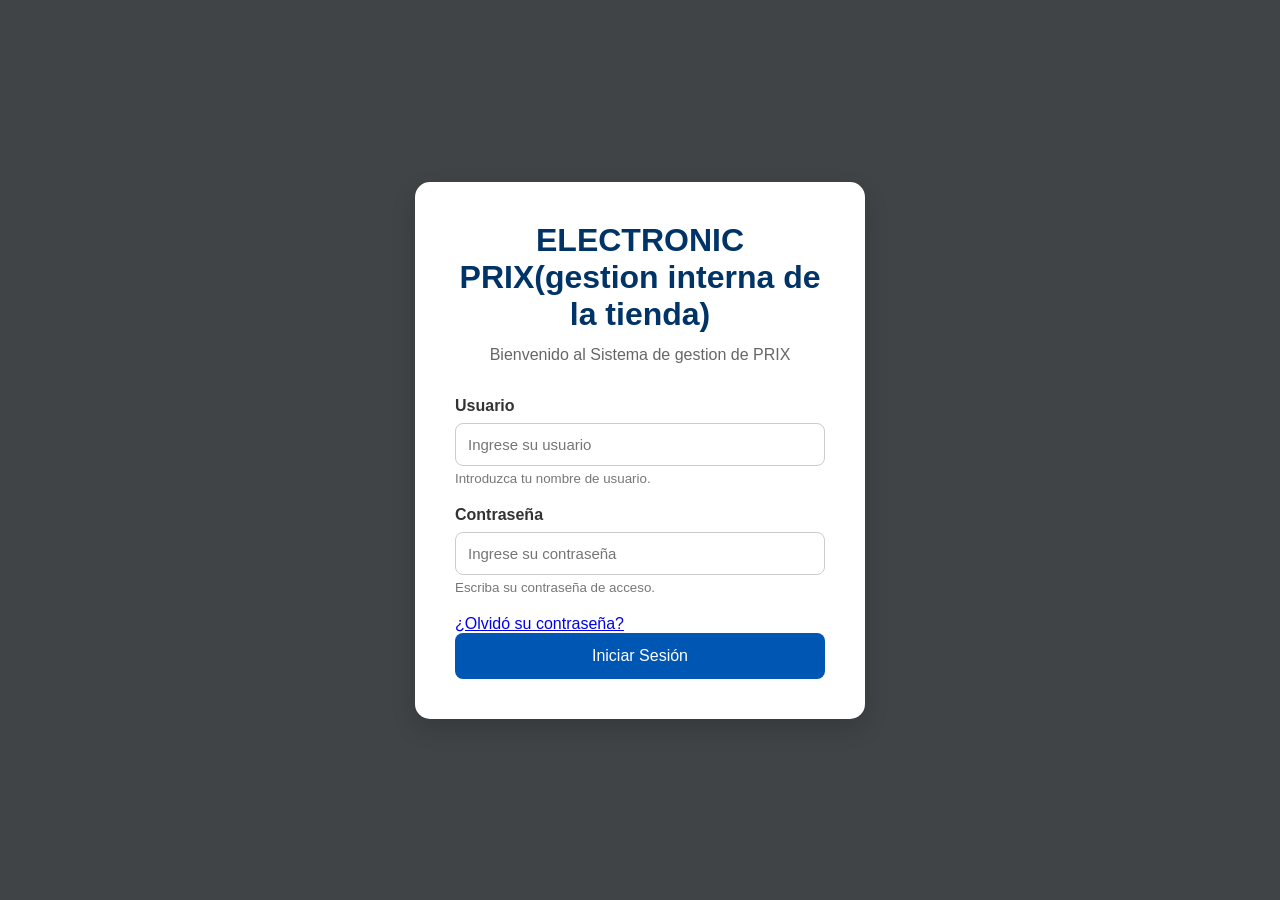
<file: index.html>
<!DOCTYPE html>
<html lang="en">
<head>
    <meta charset="UTF-8">
    <meta name="viewport" content="width=device-width, initial-scale=1.0">
    <title>login</title>
    <link rel="stylesheet" href="./css/style.css">
</head>
<body>
    
  <div class="contenedor">

        <div class="card-login">

            <h1>ELECTRONIC PRIX(gestion interna de la tienda)</h1>

            <p class="subtitulo">
                Bienvenido al Sistema de gestion de PRIX
            </p>

           <form id="myForm">

                <div class="grupo">

                    <label>Usuario</label>

                    <input type="text" placeholder="Ingrese su usuario" id="usuario">

                    <small>
                        Introduzca tu nombre de usuario.
                    </small>

                </div>

                <div class="grupo">

                    <label>Contraseña</label>

                    <input type="password" placeholder="Ingrese su contraseña" id="contraseña">

                    <small>
                        Escriba su contraseña de acceso.
                    </small>

                </div>

                <div class="enlaces">

                    <a href="#">
                        ¿Olvidó su contraseña? 
                    </a>

                </div>

           <button type="submit" class="btn-login" id="btnSubmit">
                    Iniciar Sesión
           </button>

            </form>


           

        </div>

    </div>



    <script src="./js/main.js"></script>
</body>
</html>
</file>
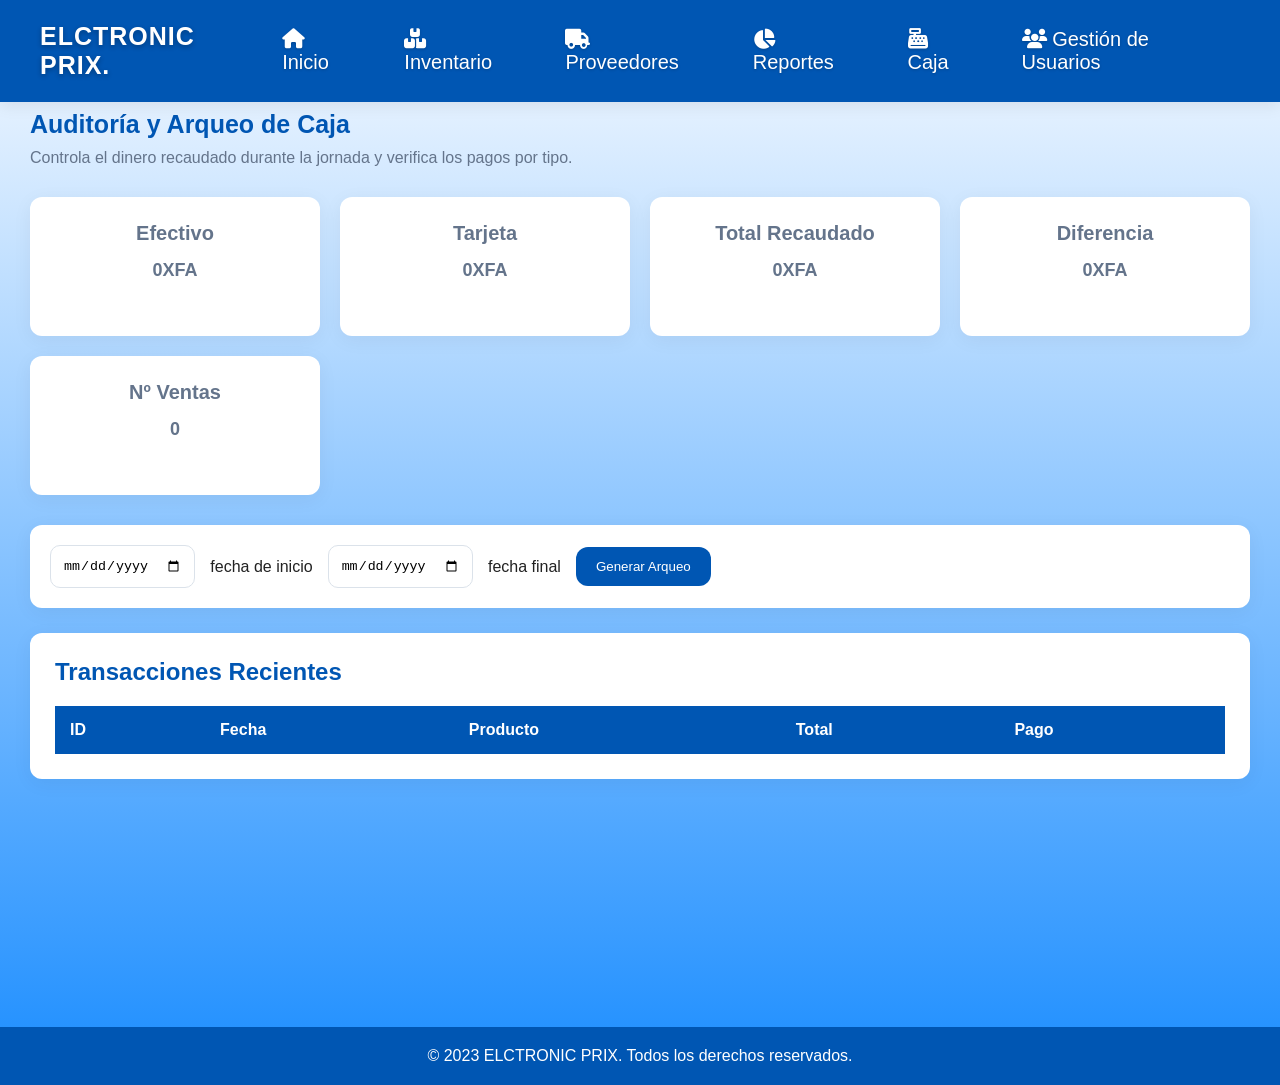
<file: cajaadmin.html>
﻿<!DOCTYPE html>
<html lang="en">

<head>
    <meta charset="UTF-8">
    <meta name="viewport" content="width=device-width, initial-scale=1.0">
    <title>caja</title>
    <link rel="stylesheet" href="./admincss/cajaadmin.css">
     <link rel="stylesheet" href="https://cdnjs.cloudflare.com/ajax/libs/font-awesome/6.7.2/css/all.min.css">
</head>

<body>
    <header>
        <div class="logo">

            <p>ELCTRONIC PRIX.</p>
        </div>
        <nav>
             <a href="./inicioadmin.html">
                 <i class="fa-solid fa-house"></i>
                Inicio
            </a>
            <a href="./inventarioadmin.html">
                <i class="fa-solid fa-boxes-stacked"></i>
                Inventario
                <a href="./proveedoresadmin.html">
                    <i class="fa-solid fa-truck"></i>
                    Proveedores
                </a>
                <a href="./reporteadmin.html">
                    <i class="fa-solid fa-chart-pie"></i>
                    Reportes
                </a>
                <a href="./cajaadmin.html">
                    <i class="fa-solid fa-cash-register"></i>
                    Caja
                </a>
                <a href="./usuarioadmin.html">
                    <i class="fa-solid fa-users"></i>
                    Gestión de Usuarios
                </a>

        </nav>
    </header>

    <main>
        <section class="caja-panel">
            <h1>Auditoría y Arqueo de Caja</h1>
            <p>Controla el dinero recaudado durante la jornada y verifica los pagos por tipo.</p>

            <div class="caja-summary">
                <div class="summary-card efectivo">
                    <h2>Efectivo</h2>
                    <p id="caja-efectivo">0XFA</p>
                </div>
                <div class="summary-card tarjeta">
                    <h2>Tarjeta</h2>
                    <p id="caja-tarjeta">0XFA</p>
                </div>
                <div class="summary-card total">
                    <h2>Total Recaudado</h2>
                    <p id="caja-total">0XFA</p>
                </div>
                <div class="summary-card diferencia">
                    <h2>Diferencia</h2>
                    <p id="caja-diferencia">0XFA</p>
                </div>
                <div class="summary-card ventas">
                    <h2>Nº Ventas</h2>
                    <p id="numeroVentas">0</p>
                </div>
            </div>

            <section class="filtro-caja">

                <input type="date">
                fecha de inicio
                <input type="date">
                fecha final
                <button>
                    Generar Arqueo
                </button>

            </section>

            <section class="caja-transaccion">
                <h2>Transacciones Recientes</h2>
                <table>
                    <thead>
                        <tr>
                            <th>ID</th>
                            <th>Fecha</th>
                            <th>Producto</th>
                            <th>Total</th>
                            <th>Pago</th>
                        </tr>
                    </thead>
                    <tbody id="caja-transactions">
                        <!-- Transacciones de caja -->
                    </tbody>
                </table>
            </section>
        </section>
    </main>

    <footer>
        <p>&copy; 2023 ELCTRONIC PRIX. Todos los derechos reservados.</p>
    </footer>

    <script src="./adminjs/cajaadmin.js"></script>
</body>

</html>
</file>
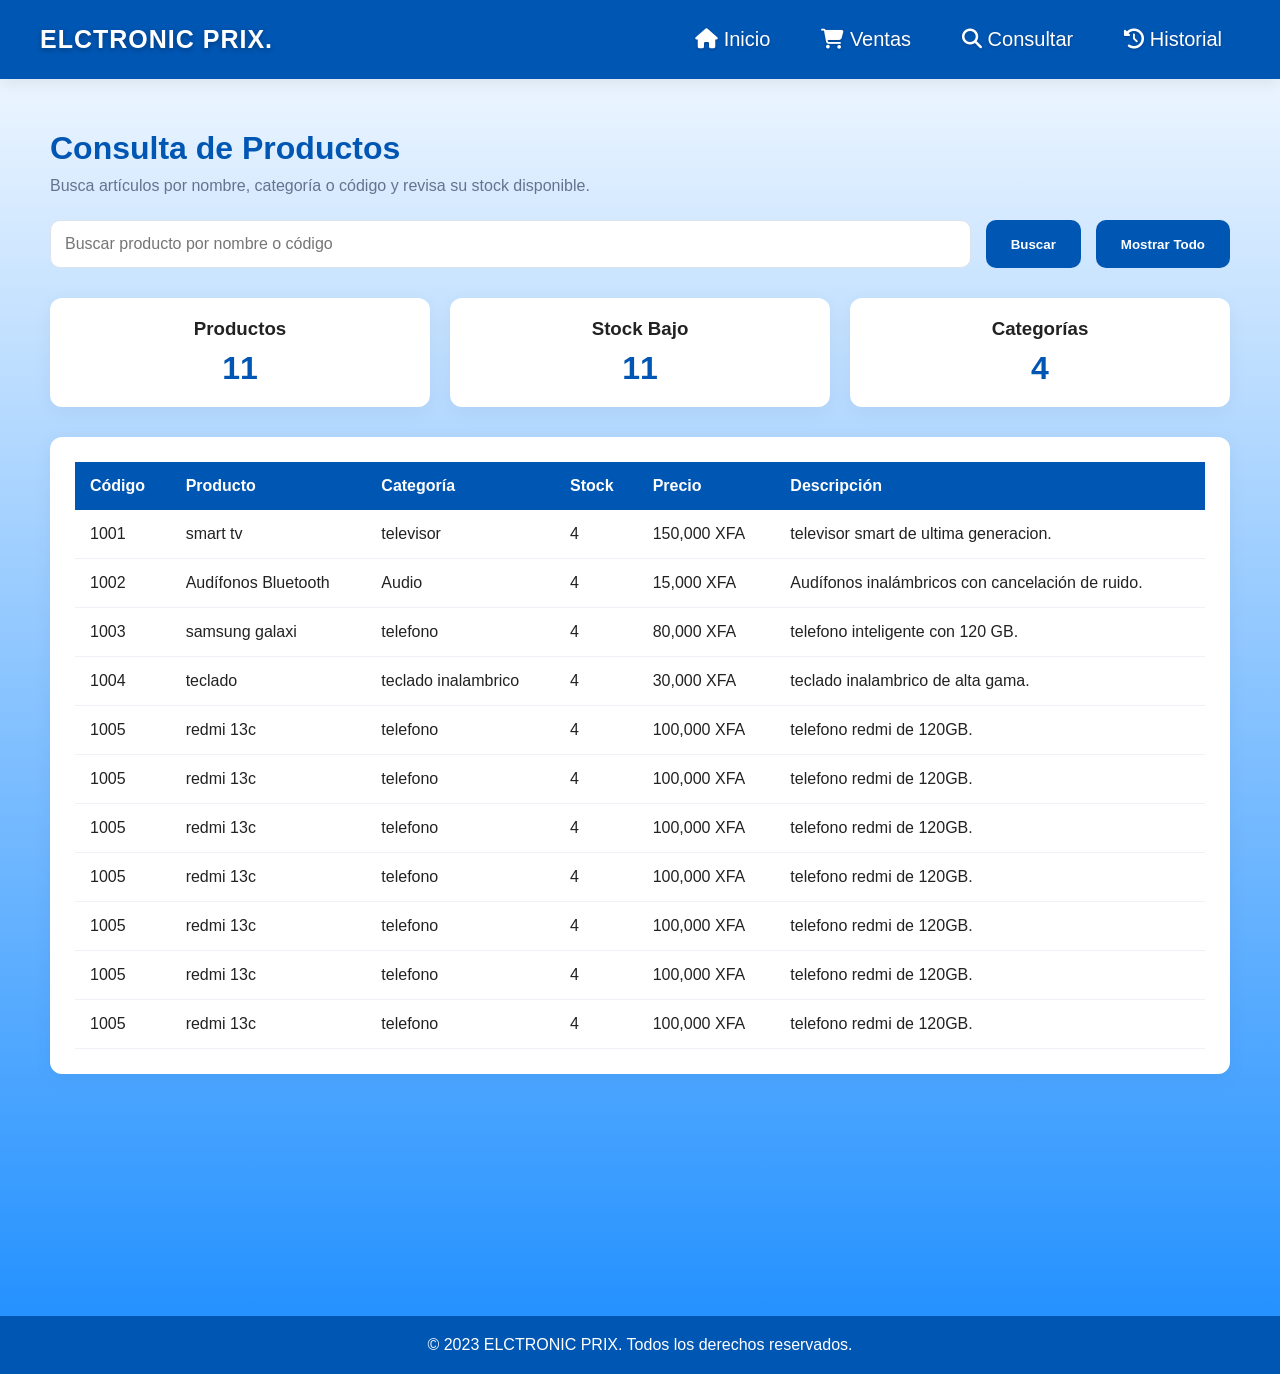
<file: consultar.html>
﻿<!DOCTYPE html>
<html lang="en">

<head>
    <meta charset="UTF-8">
    <meta name="viewport" content="width=device-width, initial-scale=1.0">
    <title>consultar</title>
    <link rel="stylesheet" href="./css/consultar.css">
    <link rel="stylesheet" href="https://cdnjs.cloudflare.com/ajax/libs/font-awesome/6.7.2/css/all.min.css">
</head>

<body>
    <header>
        <div class="logo">

            <p>ELCTRONIC PRIX.</p>
        </div>
        <nav>
            <a href="./inicio.html">
                <i class="fa-solid fa-house"></i>
                Inicio
            </a>

            <a href="./ventas.html">
                <i class="fa-solid fa-cart-shopping"></i>
                Ventas
            </a>

            <a href="./consultar.html">
                <i class="fa-solid fa-magnifying-glass"></i>
                Consultar
            </a>

            <a href="./historial.html">
                <i class="fa-solid fa-clock-rotate-left"></i>
                Historial
            </a>
        </nav>
    </header>

    <main>
        <section class="consultal-panel">
            <h1>Consulta de Productos</h1>
            <p>Busca artículos por nombre, categoría o código y revisa su stock disponible.</p>

            <div class="sbusqueda">
                <input type="text" id="busquedaProducto" placeholder="Buscar producto por nombre o código">
                <button id="btnBuscar">Buscar</button>
                <button id="buscartodo">Mostrar Todo</button>
            </div>

            <div class="resumen-productos">

                <div class="caja-producto">
                    <h3>Productos</h3>
                    <span id="cantidadProductos">0</span>
                </div>

                <div class="caja-producto">
                    <h3>Stock Bajo</h3>
                    <span id="stockBajo">0</span>
                </div>

                <div class="caja-producto">
                    <h3>Categorías</h3>
                    <span id="categorias">0</span>
                </div>

            </div>
            <div class="tabla-productos">

                <table class="consultar-tabla">
                    <thead>
                        <tr>
                            <th>Código</th>
                            <th>Producto</th>
                            <th>Categoría</th>
                            <th>Stock</th>
                            <th>Precio</th>
                            <th>Descripción</th>
                        </tr>
                    </thead>
                    <tbody id="productos-consulta">
                        <!-- Resultados de consulta -->
                    </tbody>
                </table>

            </div>

        </section>
    </main>

    <footer>
        <p>&copy; 2023 ELCTRONIC PRIX. Todos los derechos reservados.</p>
    </footer>

    <script src="./js/consultar.js"></script>
</body>

</html>
</file>
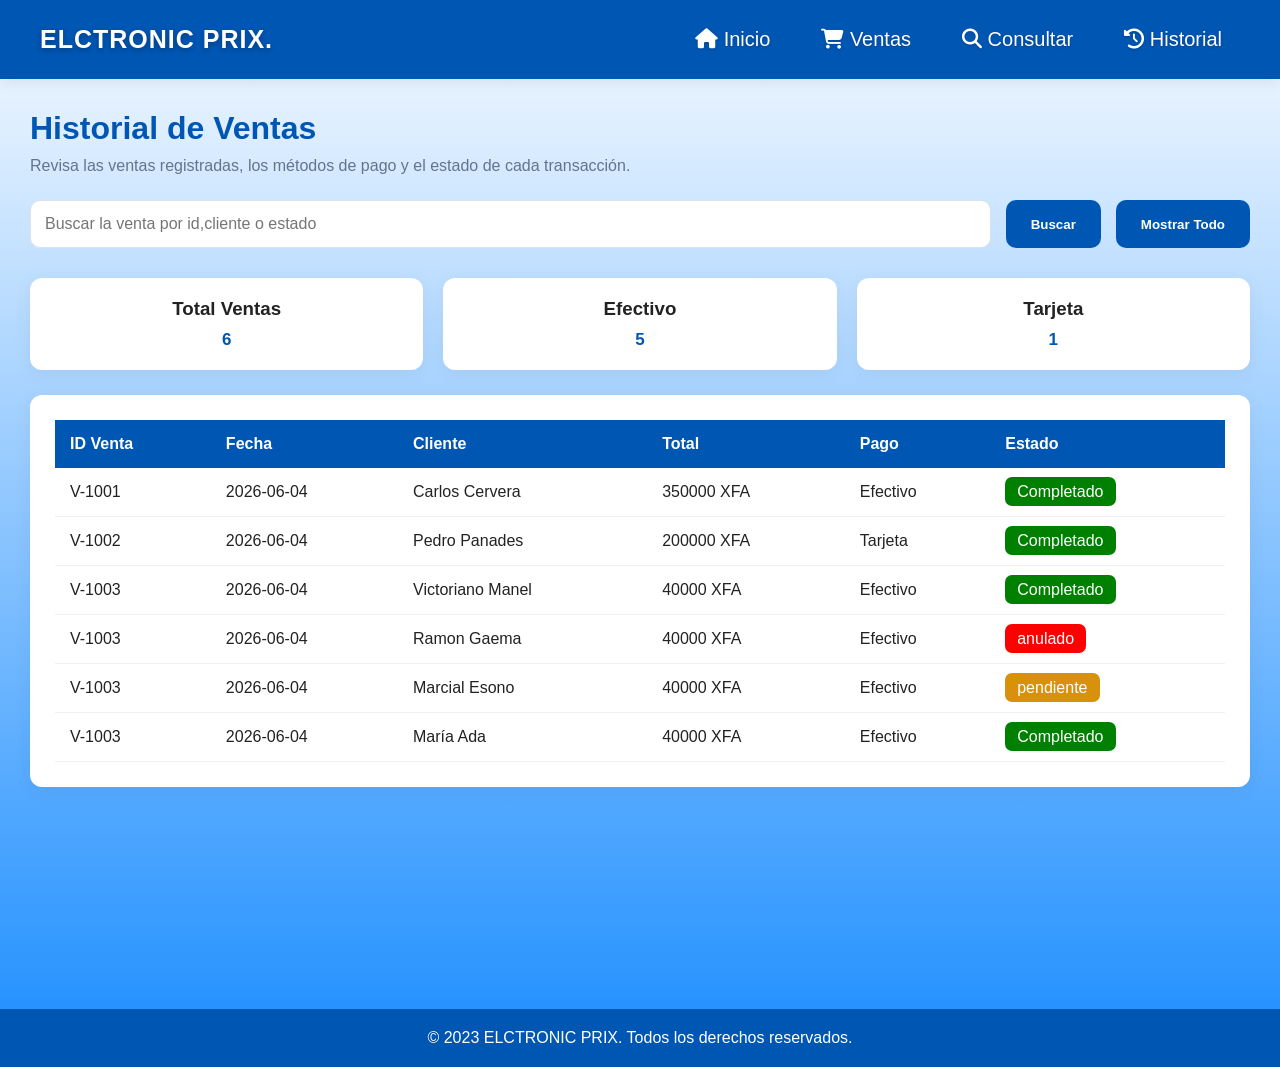
<file: historial.html>
﻿<!DOCTYPE html>
<html lang="en">

<head>
    <meta charset="UTF-8">
    <meta name="viewport" content="width=device-width, initial-scale=1.0">
    <title>historial</title>
    <link rel="stylesheet" href="./css/historial.css">
    <link rel="stylesheet" href="https://cdnjs.cloudflare.com/ajax/libs/font-awesome/6.7.2/css/all.min.css">
</head>

<body>
    <header>
        <div class="logo">

            <p>ELCTRONIC PRIX.</p>
        </div>
        <nav>
            <a href="./inicio.html">
                <i class="fa-solid fa-house"></i>
                Inicio
            </a>

            <a href="./ventas.html">
                <i class="fa-solid fa-cart-shopping"></i>
                Ventas
            </a>

            <a href="./consultar.html">
                <i class="fa-solid fa-magnifying-glass"></i>
                Consultar
            </a>

            <a href="./historial.html">
                <i class="fa-solid fa-clock-rotate-left"></i>
                Historial
            </a>
        </nav>
    </header>

    <main>
        <section class="historial-panel">
            <h1>Historial de Ventas</h1>
            <p>Revisa las ventas registradas, los métodos de pago y el estado de cada transacción.</p>

            <div class="sbusqueda">
                <input type="text" id="buscarVenta" placeholder="Buscar la venta por id,cliente o estado">
                <button id="btnBuscarVenta">Buscar</button>
                <button id="buscartodo">Mostrar Todo</button>
            </div>
            <div class="resumen-historial">

                <div class="caja-historial">
                    <h3>Total Ventas</h3>
                    <span id="totalVentas">0</span>
                </div>

                <div class="caja-historial">
                    <h3>Efectivo</h3>
                    <span id="ventasEfectivo">0</span>
                </div>

                <div class="caja-historial">
                    <h3>Tarjeta</h3>
                    <span id="ventasTarjeta">0</span>
                </div>

            </div>

            <div class="tabla-container">
                <table class="historial-tabla">
                    <thead>
                        <tr>
                            <th>ID Venta</th>
                            <th>Fecha</th>
                            <th>Cliente</th>
                            <th>Total</th>
                            <th>Pago</th>
                            <th>Estado</th>
                        </tr>
                    </thead>
                    <tbody id="historial-body">
                        <!-- Historial de ventas -->
                    </tbody>
                </table>
            </div>

        </section>
    </main>

    <footer>
        <p>&copy; 2023 ELCTRONIC PRIX. Todos los derechos reservados.</p>
    </footer>

    <script src="./js/historial.js"></script>
</body>

</html>
</file>
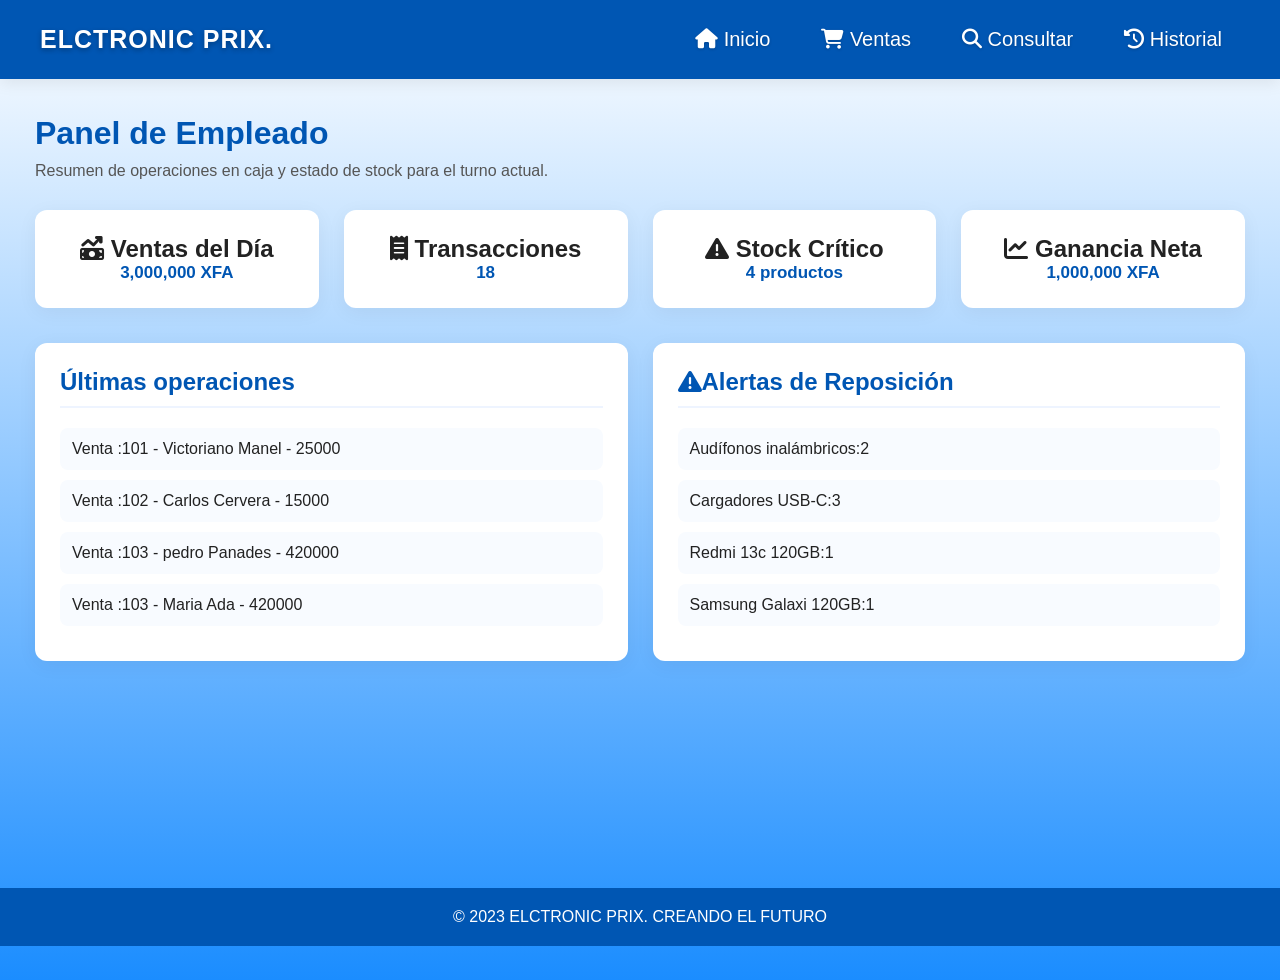
<file: inicio.html>
﻿<!DOCTYPE html>
<html lang="en">

<head>
    <meta charset="UTF-8">
    <meta name="viewport" content="width=device-width, initial-scale=1.0">
    <title>inicio</title>
    <link rel="stylesheet" href="./css/inicio.css">
    <link rel="stylesheet" href="https://cdnjs.cloudflare.com/ajax/libs/font-awesome/6.7.2/css/all.min.css">
</head>

<body>
    <header>
        <div class="logo">

            <p>ELCTRONIC PRIX.</p>
        </div>
        <nav>
            <a href="./inicio.html">
                <i class="fa-solid fa-house"></i>
                Inicio
            </a>

            <a href="./ventas.html">
                <i class="fa-solid fa-cart-shopping"></i>
                Ventas
            </a>

            <a href="./consultar.html">
                <i class="fa-solid fa-magnifying-glass"></i>
                Consultar
            </a>

            <a href="./historial.html">
                <i class="fa-solid fa-clock-rotate-left"></i>
                Historial
            </a>
        </nav>
    </header>

    <main>
        <section class="inicio-header">
            <h1>Panel de Empleado</h1>
            <p>Resumen de operaciones en caja y estado de stock para el turno actual.</p>
        </section>

        <section class="inicio-tarjetas">
            <article class="tarjetas">
                <h2> <i class="fa-solid fa-money-bill-trend-up"></i> Ventas del Día</h2>
                <p id="ventas-hoy">0XFA</p>
            </article>
            <article class="tarjetas">
                <h2> <i class="fa-solid fa-receipt"></i> Transacciones</h2>
                <p id="transacciones-hoy">0XFA</p>
            </article>
            <article class="tarjetas">
                <h2> <i class="fa-solid fa-triangle-exclamation"></i> Stock Crítico</h2>
                <p id="stock-critico">0 productos</p>
            </article>
            <article class="tarjetas">
                <h2> <i class="fa-solid fa-chart-line"></i> Ganancia Neta</h2>
                <p id="ganancia-neta">0XFA</p>
            </article>
        </section>

        <section class="resumen-operaciones">
            <div class="resumen">
                <h2>Últimas operaciones</h2>
                <ul id="ultimas-ventas">
                    <!-- Lista dinámica de ventas recientes -->
                </ul>
            </div>
            <div class="resumen">
                <h2><i class="fa-solid fa-triangle-exclamation"></i>Alertas de Reposición</h2>
                <ul id="alertas-stock">
                    <!-- Alertas de productos con stock bajo -->
                </ul>
            </div>
        </section>
    </main>

    <footer>
        <p>&copy; 2023 ELCTRONIC PRIX. CREANDO EL FUTURO</p>
    </footer>

    <script src="./js/inicio.js"></script>
</body>

</html>
</file>
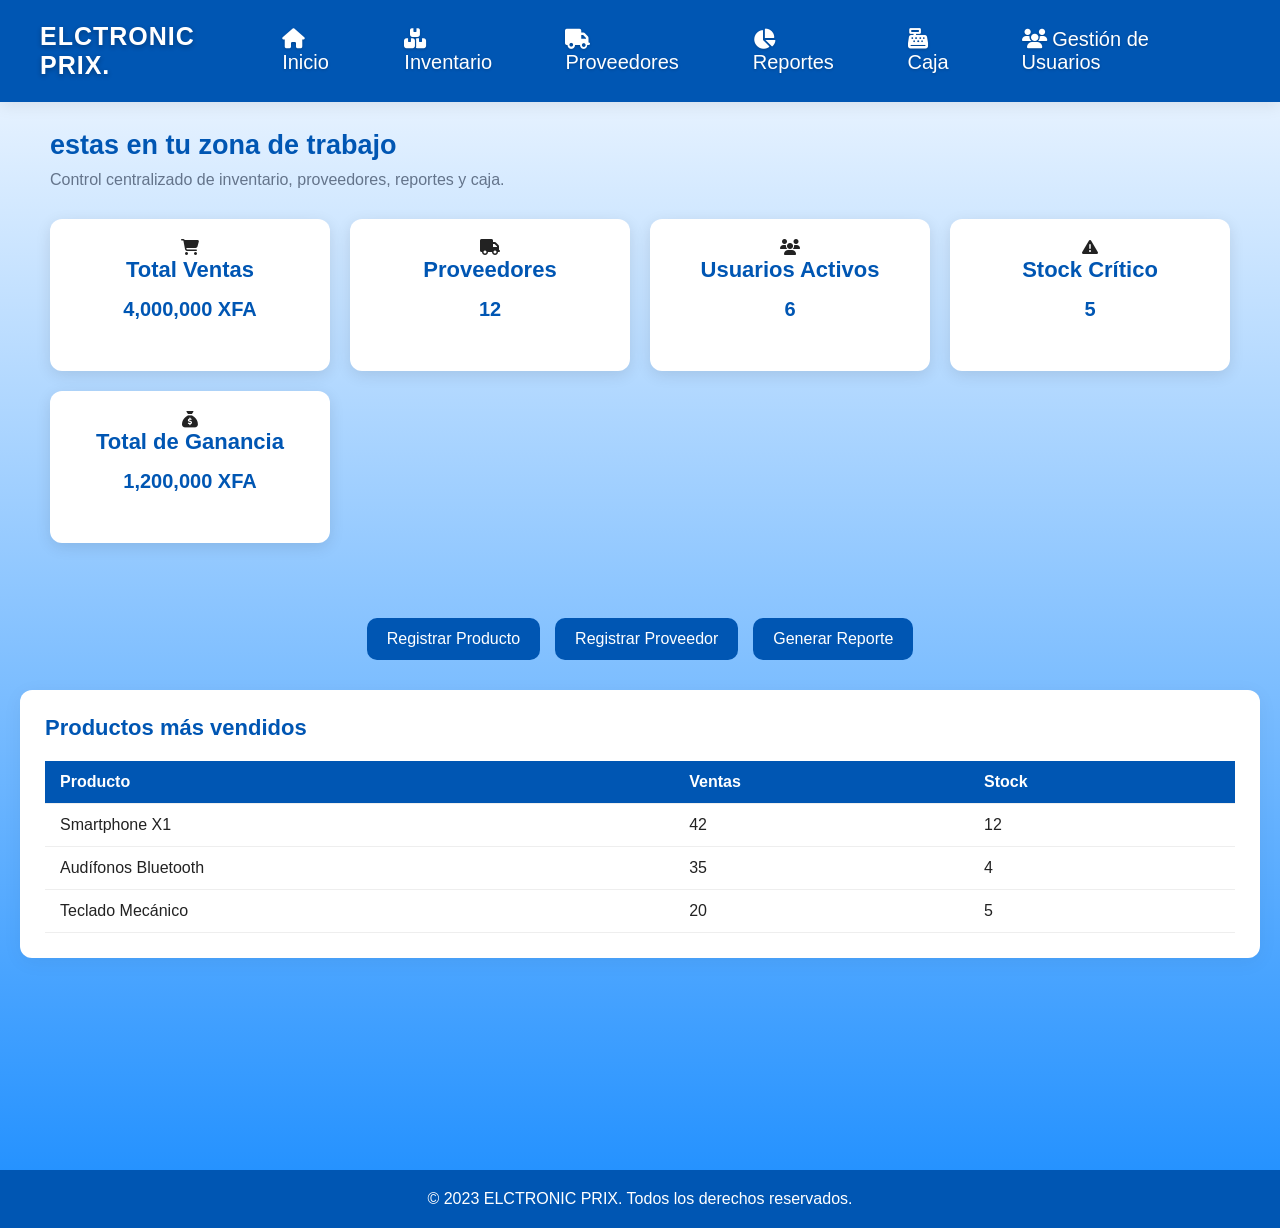
<file: inicioadmin.html>
﻿<!DOCTYPE html>
<html lang="en">

<head>
    <meta charset="UTF-8">
    <meta name="viewport" content="width=device-width, initial-scale=1.0">
    <title>inicio</title>
    <link rel="stylesheet" href="./admincss/inicioadmin.css">
    <link rel="stylesheet" href="https://cdnjs.cloudflare.com/ajax/libs/font-awesome/6.7.2/css/all.min.css">
</head>

<body>
    <header>
        <div class="logo">

            <p>ELCTRONIC PRIX.</p>
        </div>
        <nav>
            <a href="./inicioadmin.html">
                <i class="fa-solid fa-house"></i>
                Inicio
            </a>
            <a href="./inventarioadmin.html">
                <i class="fa-solid fa-boxes-stacked"></i>
                Inventario
                <a href="./proveedoresadmin.html">
                    <i class="fa-solid fa-truck"></i>
                    Proveedores
                </a>
                <a href="./reporteadmin.html">
                    <i class="fa-solid fa-chart-pie"></i>
                    Reportes
                </a>
                <a href="./cajaadmin.html">
                    <i class="fa-solid fa-cash-register"></i>
                    Caja
                </a>
                <a href="./usuarioadmin.html">
                    <i class="fa-solid fa-users"></i>
                    Gestión de Usuarios
                </a>
        </nav>
    </header>

    <main>
        <section class="inicio-admin">
            <h1>estas en tu zona de trabajo</h1>
            <p>Control centralizado de inventario, proveedores, reportes y caja.</p>

            <div class="admin-tarjetas">
                <article class="tarjeta ventas"><i class="fa-solid fa-cart-shopping"></i>
                    <h2>Total Ventas</h2>
                    <p id="admin-total-ventas">0XFA</p>
                </article>
                <article class="tarjeta proveedores"><i class="fa-solid fa-truck"></i>
                    <h2>Proveedores</h2>
                    <p id="admin-proveedores-activos">0</p>
                </article>
                <article class="tarjeta usuarios"><i class="fa-solid fa-users"></i>
                    <h2>Usuarios Activos</h2>
                    <p id="admin-usuarios-activos">0</p>
                </article>
                <article class="tarjeta stock"><i class="fa-solid fa-triangle-exclamation"></i>
                    <h2>Stock Crítico</h2>
                    <p id="admin-stock-critico">0</p>
                </article>
                <article class="tarjeta ganancia"><i class="fa-solid fa-sack-dollar"></i>
                    <h2>Total de Ganancia </h2>
                    <p id="admin-total-ganancia">0XFA</p>
                </article>
            </div>
        </section>

        <div class="acciones-rapidas">
          <a href="./inventarioadmin.html">
            <button>
              Registrar Producto
            </button>
          </a>
           
          <a href="./proveedoresadmin.html">
            <button>
                Registrar Proveedor
            </button>
          </a>
           
          <a href="./reporteadmin.html">
            <button>
                Generar Reporte
            </button>
          </a>
           

        </div>

        <section class="top-productos">
            <h2>Productos más vendidos</h2>
            <table>
                <thead>
                    <tr>
                        <th>Producto</th>
                        <th>Ventas</th>
                        <th>Stock</th>
                    </tr>
                </thead>
                <tbody id="topDeproductos-body">
                    <!-- Productos más vendidos -->
                </tbody>
            </table>
        </section>
    </main>

    <footer>
        <p>&copy; 2023 ELCTRONIC PRIX. Todos los derechos reservados.</p>
    </footer>

    <script src="./adminjs/inicioadmin.js"></script>
</body>

</html>
</file>
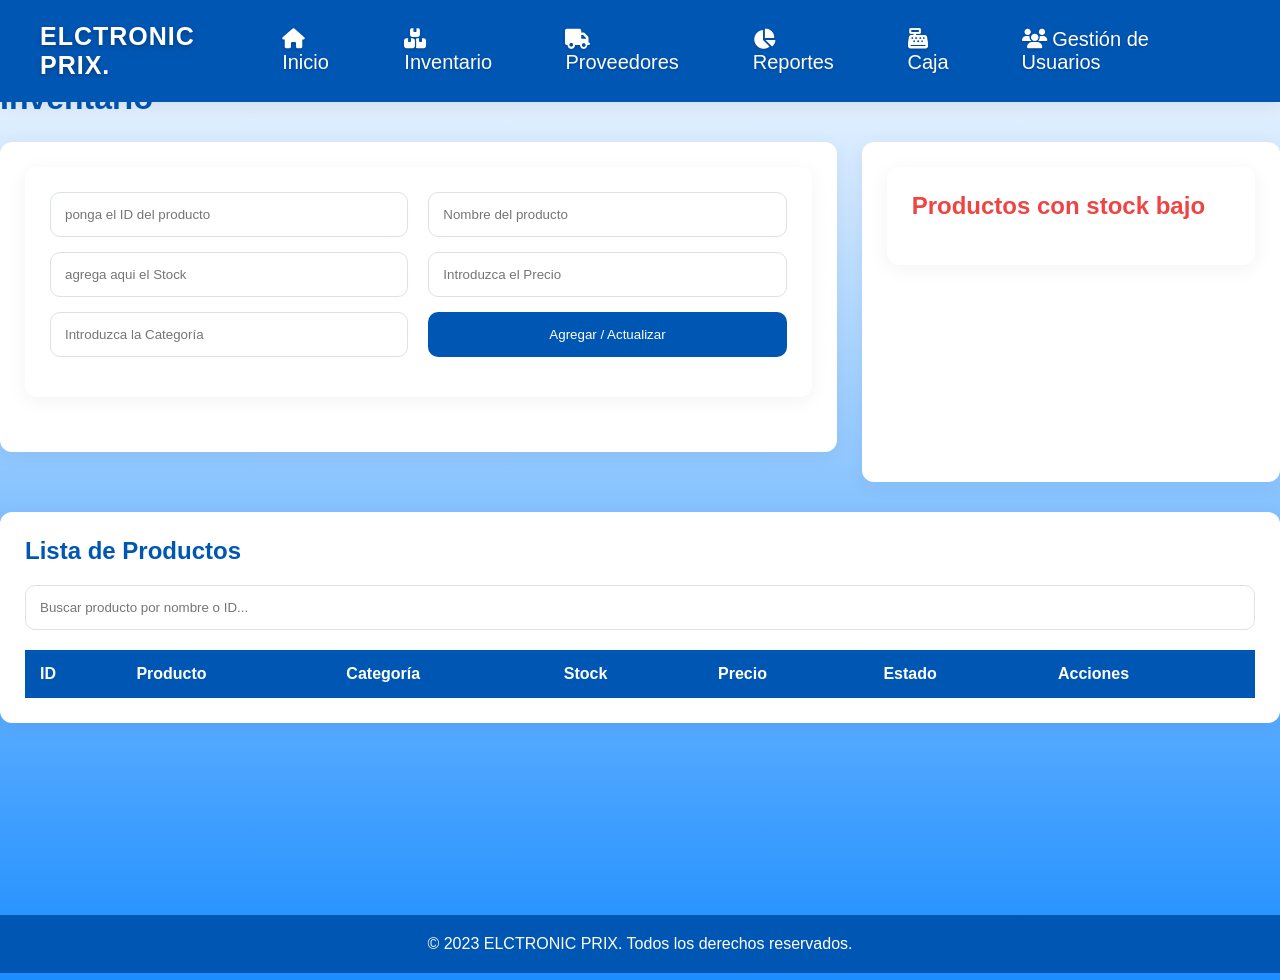
<file: inventarioadmin.html>
﻿<!DOCTYPE html>
<html lang="en">

<head>
    <meta charset="UTF-8">
    <meta name="viewport" content="width=device-width, initial-scale=1.0">
    <title>inventario</title>
    <link rel="stylesheet" href="./admincss/inventarioadmin.css">
     <link rel="stylesheet" href="https://cdnjs.cloudflare.com/ajax/libs/font-awesome/6.7.2/css/all.min.css">
</head>

<body>

    <header>
        <div class="logo">

            <p>ELCTRONIC PRIX.</p>
        </div>
        <nav>
              <a href="./inicioadmin.html">
                 <i class="fa-solid fa-house"></i>
                Inicio
            </a>
            <a href="./inventarioadmin.html">
                <i class="fa-solid fa-boxes-stacked"></i>
                Inventario
                <a href="./proveedoresadmin.html">
                    <i class="fa-solid fa-truck"></i>
                    Proveedores
                </a>
                <a href="./reporteadmin.html">
                    <i class="fa-solid fa-chart-pie"></i>
                    Reportes
                </a>
                <a href="./cajaadmin.html">
                    <i class="fa-solid fa-cash-register"></i>
                    Caja
                </a>
                <a href="./usuarioadmin.html">
                    <i class="fa-solid fa-users"></i>
                    Gestión de Usuarios
                </a>

        </nav>
    </header>

    <main>
        <h1>Inventario</h1>

        <div class="inventario">

            <section class="inventorio-form">
                <section class="inventorio-form">
                    <form id="producto-form">
                        <div class="campos">
                            <input type="text" id="producto-id" placeholder="ponga el ID del producto" required>
                            <input type="text" id="producto-nombre" placeholder="Nombre del producto" required>
                        </div>
                        <div class="campos">
                            <input type="number" id="producto-stock" placeholder="agrega aqui el Stock" min="0"
                                required>
                            <input type="number" id="producto-precio" placeholder="Introduzca el Precio" min="0"
                                step="0.01" required>
                        </div>
                        <div class="campos">
                            <input type="text" id="producto-categoria" placeholder="Introduzca la Categoría" required>
                            <button type="submit">Agregar / Actualizar</button>
                        </div>
                    </form>
                </section>
            </section>

            <section class="stock-alerta">
                <section class="stock-alerta">
                    <h2>Productos con stock bajo</h2>
                    <ul id="alertas-inventario">
                        <!-- Alertas generadas automáticamente -->
                    </ul>
                </section>
            </section>

        </div>


        <section class="inventario-contenedor">
            <h2>Lista de Productos</h2>

            <div class="acciones-inventario">
                <input type="text" id="buscarProducto" placeholder="Buscar producto por nombre o ID...">
            </div>
            <table>
                <thead>
                    <tr>
                        <th>ID</th>
                        <th>Producto</th>
                        <th>Categoría</th>
                        <th>Stock</th>
                        <th>Precio</th>
                        <th>Estado</th>
                        <th>Acciones</th>
                    </tr>
                </thead>
                <tbody id="inventario-body">
                    <!-- Aquí se llenará el inventario dinámicamente -->
                </tbody>
            </table>
        </section>



    </main>

    <footer>
        <p>&copy; 2023 ELCTRONIC PRIX. Todos los derechos reservados.</p>
    </footer>

    <script src="./adminjs/inventarioadmin.js"></script>
</body>

</html>
</file>
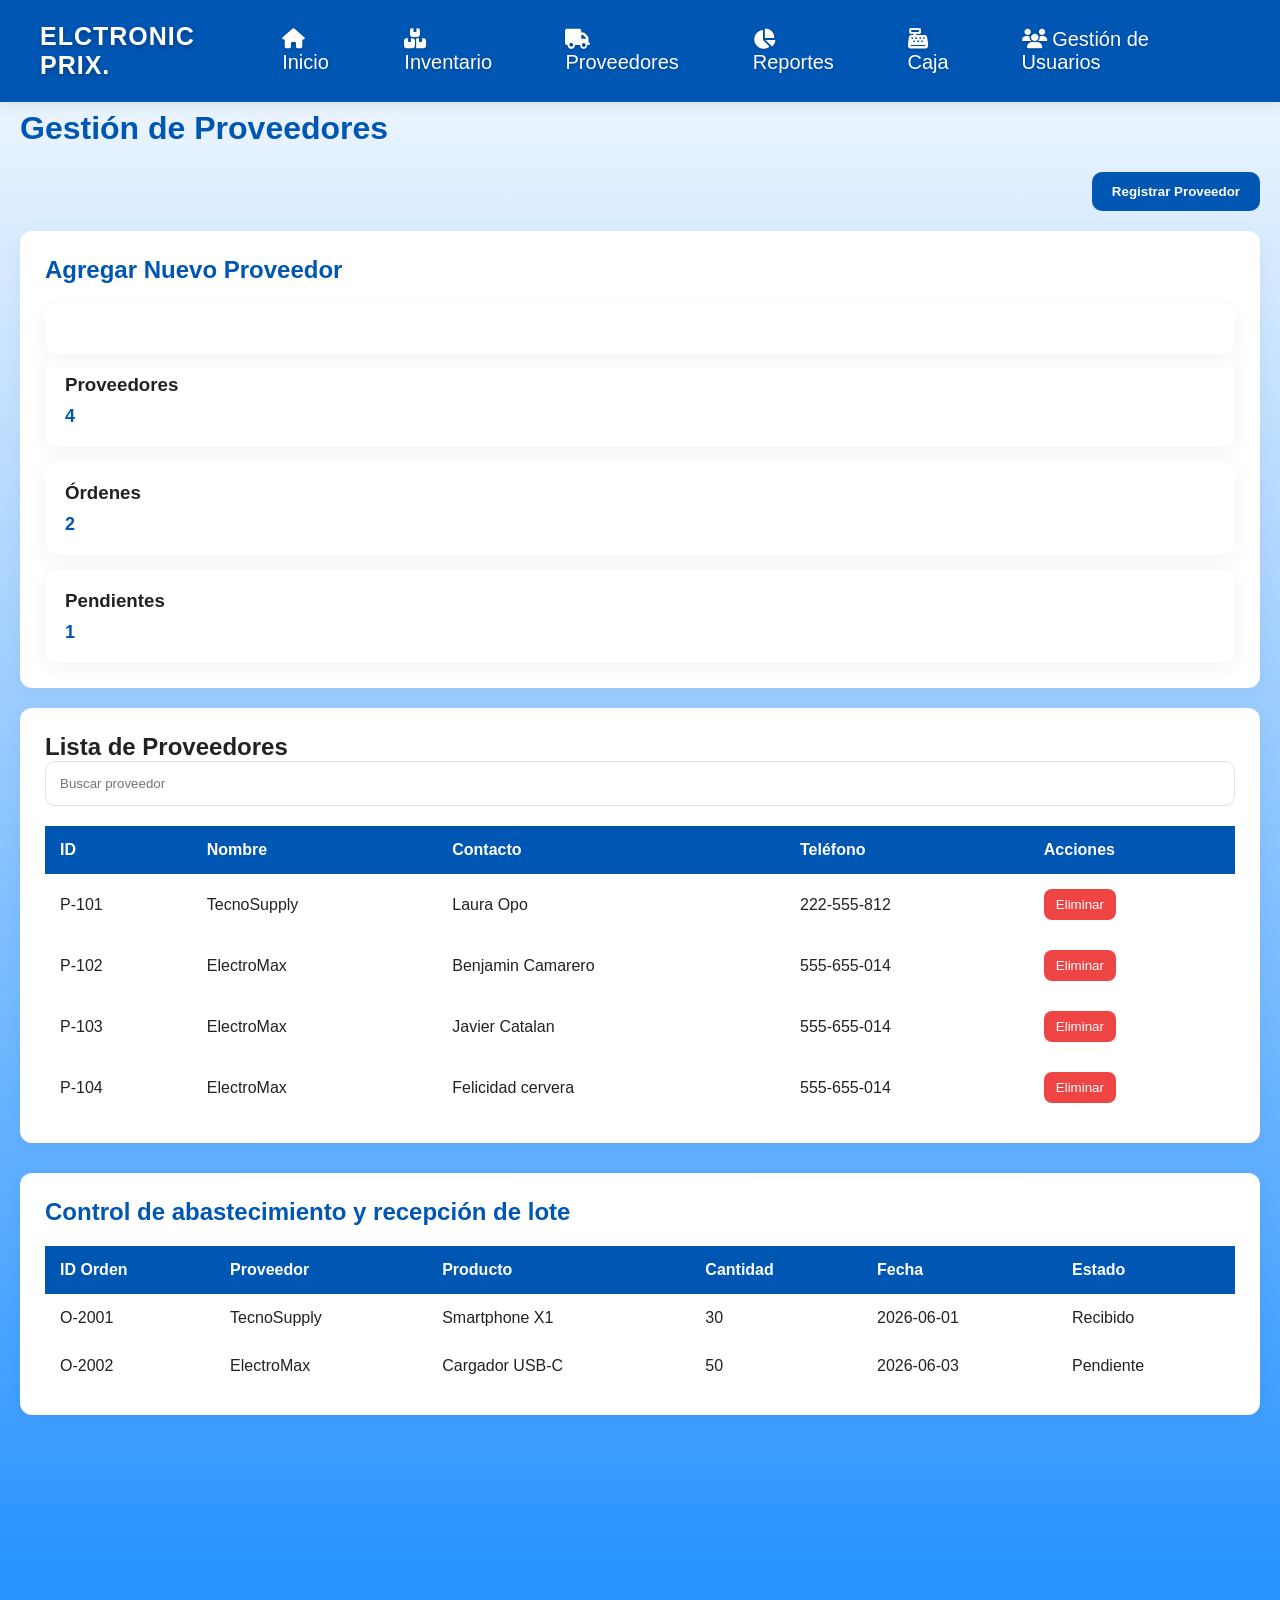
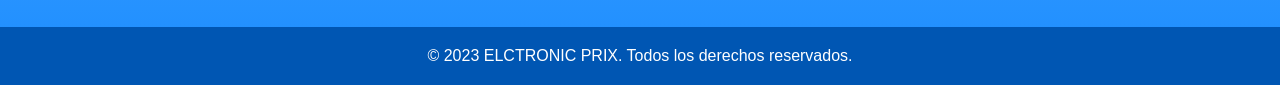
<file: proveedoresadmin.html>
﻿<!DOCTYPE html>
<html lang="en">

<head>
    <meta charset="UTF-8">
    <meta name="viewport" content="width=device-width, initial-scale=1.0">
    <title>proveedores</title>
    <link rel="stylesheet" href="./admincss/proveedoresadmin.css">
    <link rel="stylesheet" href="https://cdnjs.cloudflare.com/ajax/libs/font-awesome/6.7.2/css/all.min.css">
</head>

<body>
    <header>
        <div class="logo">

            <p>ELCTRONIC PRIX.</p>
        </div>
        <nav>
              <a href="./inicioadmin.html">
                 <i class="fa-solid fa-house"></i>
                Inicio
            </a>
            <a href="./inventarioadmin.html">
                <i class="fa-solid fa-boxes-stacked"></i>
                Inventario
                <a href="./proveedoresadmin.html">
                    <i class="fa-solid fa-truck"></i>
                    Proveedores
                </a>
                <a href="./reporteadmin.html">
                    <i class="fa-solid fa-chart-pie"></i>
                    Reportes
                </a>
                <a href="./cajaadmin.html">
                    <i class="fa-solid fa-cash-register"></i>
                    Caja
                </a>
                <a href="./usuarioadmin.html">
                    <i class="fa-solid fa-users"></i>
                    Gestión de Usuarios
                </a>
        </nav>
    </header>

    <main>
        <h1>Gestión de Proveedores</h1>

        <div class="acciones-proveedor">
            <button id="abrirModal">
                Registrar Proveedor
            </button>
        </div>
        <section class="agregar-proveedor">
            <h2>Agregar Nuevo Proveedor</h2>

            <div class="provedor">

                <section class="agregar-proveedor">
                    <div id="modalProveedor" class="modal">

                        <div class="modal-contenedor">

                            <span class="cerrar-modal">&times;</span>

                            <h2>Registrar Proveedor</h2>

                            <form id="agregar-proveedor-form">

                                <div class="campos">
                                    <input type="text" id="nombre" placeholder="Nombre del proveedor" required>

                                    <input type="text" id="contacto" placeholder="Nombre del contacto" required>
                                </div>

                                <div class="campos">
                                    <input type="text" id="telefono" placeholder="Teléfono" required>

                                    <input type="text" id="producto-solicitado" placeholder="Producto solicitado"
                                        required>
                                </div>

                                <div class="campos">
                                    <input type="number" id="cantidad-orden" placeholder="Cantidad" min="1" required>

                                    <button type="submit">
                                        Guardar Distribuidor
                                    </button>
                                </div>

                            </form>

                        </div>

                    </div>
                </section>
                
                <section class="resumen-proveedores">
                    <div class="caja">
                        <h3>Proveedores</h3>
                        <span id="totalProveedores">0</span>
                    </div>

                    <div class="caja">
                        <h3>Órdenes</h3>
                        <span id="totalOrdenes">0</span>
                    </div>

                    <div class="caja">
                        <h3>Pendientes</h3>
                        <span id="ordenesPendientes">0</span>
                    </div>
                </section>

        </section>

        </div>

        <section class="proveedores">
            <h2>Lista de Proveedores</h2>

            <div class="buscar-proveedor">

                <input type="text" placeholder="Buscar proveedor">
            </div>
            <table>
                <thead>
                    <tr>
                        <th>ID</th>
                        <th>Nombre</th>
                        <th>Contacto</th>
                        <th>Teléfono</th>
                        <th>Acciones</th>
                    </tr>
                </thead>
                <tbody id="listaproveedores">
                    <!-- Aquí se llenarán los proveedores desde JavaScript -->
                </tbody>
            </table>
        </section>


        <section class="ordenes">
            <h2>Control de abastecimiento y recepción de lote</h2>
            <table>
                <thead>
                    <tr>
                        <th>ID Orden</th>
                        <th>Proveedor</th>
                        <th>Producto</th>
                        <th>Cantidad</th>
                        <th>Fecha</th>
                        <th>Estado</th>
                    </tr>
                </thead>
                <tbody id="ordenes-lista">
                    <!-- Órdenes de surtido -->
                </tbody>
            </table>
        </section>

    </main>

    <footer>
        <p>&copy; 2023 ELCTRONIC PRIX. Todos los derechos reservados.</p>
    </footer>

    <script src="./adminjs/proveedoresadmin.js"></script>
</body>

</html>
</file>
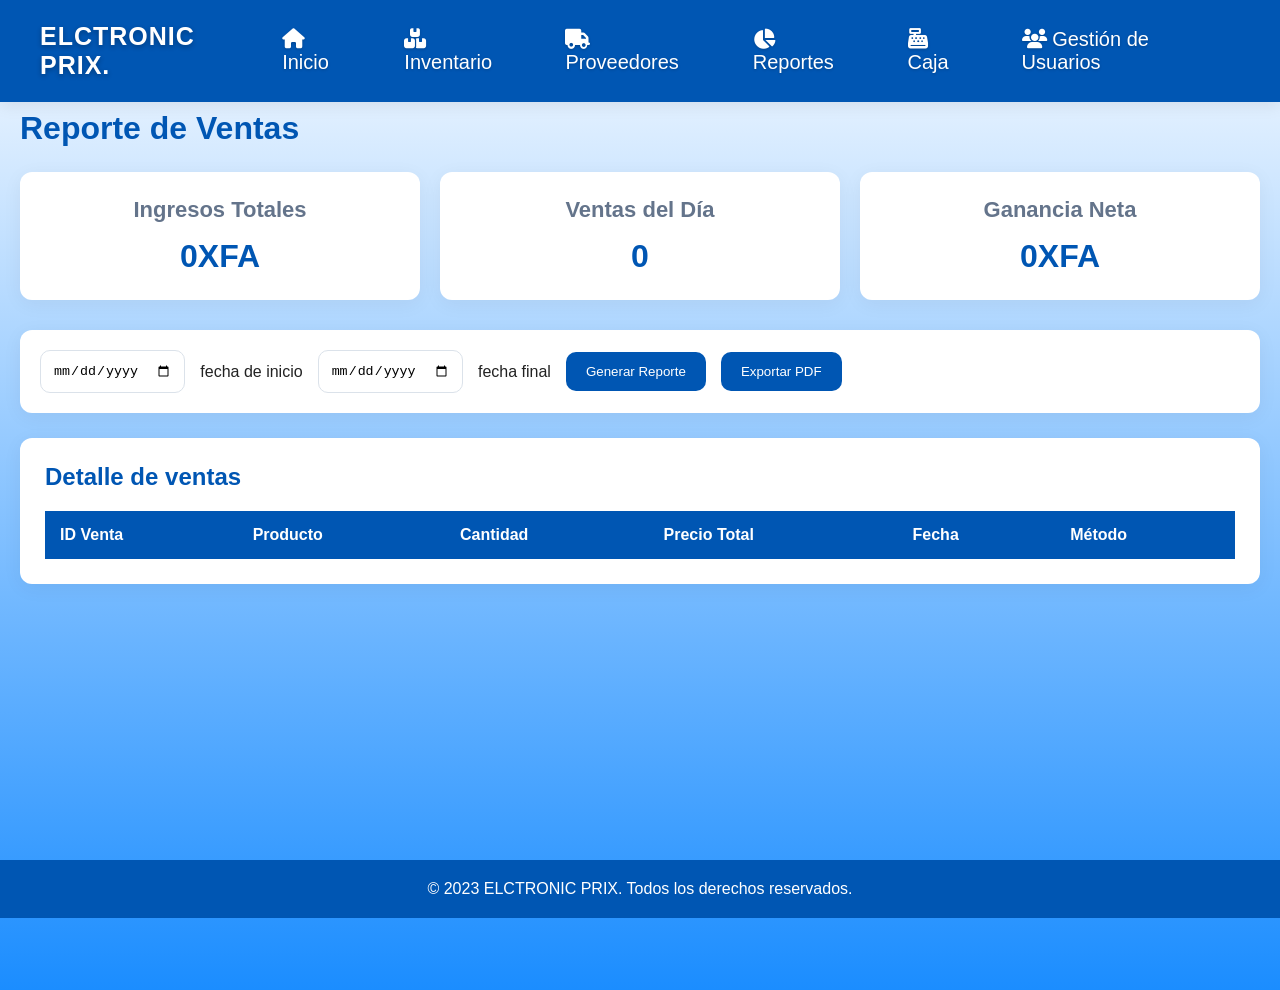
<file: reporteadmin.html>
﻿<!DOCTYPE html>
<html lang="en">

<head>
    <meta charset="UTF-8">
    <meta name="viewport" content="width=device-width, initial-scale=1.0">
    <title>reporte</title>
    <link rel="stylesheet" href="./admincss/reporteadmin.css">
     <link rel="stylesheet" href="https://cdnjs.cloudflare.com/ajax/libs/font-awesome/6.7.2/css/all.min.css">
</head>

<body>
    <header>
        <div class="logo">
            <p>ELCTRONIC PRIX.</p>
        </div>
        <nav>
               <a href="./inicioadmin.html">
                  <i class="fa-solid fa-house"></i>
                Inicio
            </a>
            <a href="./inventarioadmin.html">
                <i class="fa-solid fa-boxes-stacked"></i>
                Inventario
                <a href="./proveedoresadmin.html">
                    <i class="fa-solid fa-truck"></i>
                    Proveedores
                </a>
                <a href="./reporteadmin.html">
                    <i class="fa-solid fa-chart-pie"></i>
                    Reportes
                </a>
                <a href="./cajaadmin.html">
                    <i class="fa-solid fa-cash-register"></i>
                    Caja
                </a>
                <a href="./usuarioadmin.html">
                    <i class="fa-solid fa-users"></i>
                    Gestión de Usuarios
                </a>

        </nav>
    </header>

    <main>
        <h1>Reporte de Ventas</h1>
        <section class="reporte">
            <div class="resumenTarjetas ingresos">
                <h2>Ingresos Totales</h2>
                <p id="reporte-ingresos">0XFA</p>
            </div>
            <div class="resumenTarjetas ventas">
                <h2>Ventas del Día</h2>
                <p id="reporte-ventas">0</p>
            </div>
            <div class="resumenTarjetas ganancia">
                <h2>Ganancia Neta</h2>
                <p id="reporteGanancia">0XFA</p>
            </div>
        </section>

        <section class="filtros">

            <input type="date">
                    fecha de inicio
            <input type="date">
                    fecha final
            <button>
                Generar Reporte
            </button>

            <button class="btn-exportar">
                Exportar PDF
            </button>
        </section>

        <section class="tablaReporte">
            <h2>Detalle de ventas</h2>
            <table>
                <thead>
                    <tr>
                        <th>ID Venta</th>
                        <th>Producto</th>
                        <th>Cantidad</th>
                        <th>Precio Total</th>
                        <th>Fecha</th>
                        <th>Método</th>
                    </tr>
                </thead>
                <tbody id="reporte-body">
                    <!-- Aquí se llenarán los datos del reporte -->
                </tbody>
            </table>
        </section>
    </main>

    <footer>
        <p> &copy; 2023 ELCTRONIC PRIX. Todos los derechos reservados.</p>
    </footer>
    <script src="./adminjs/reporteadmin.js"></script>
</body>

</html>
</file>
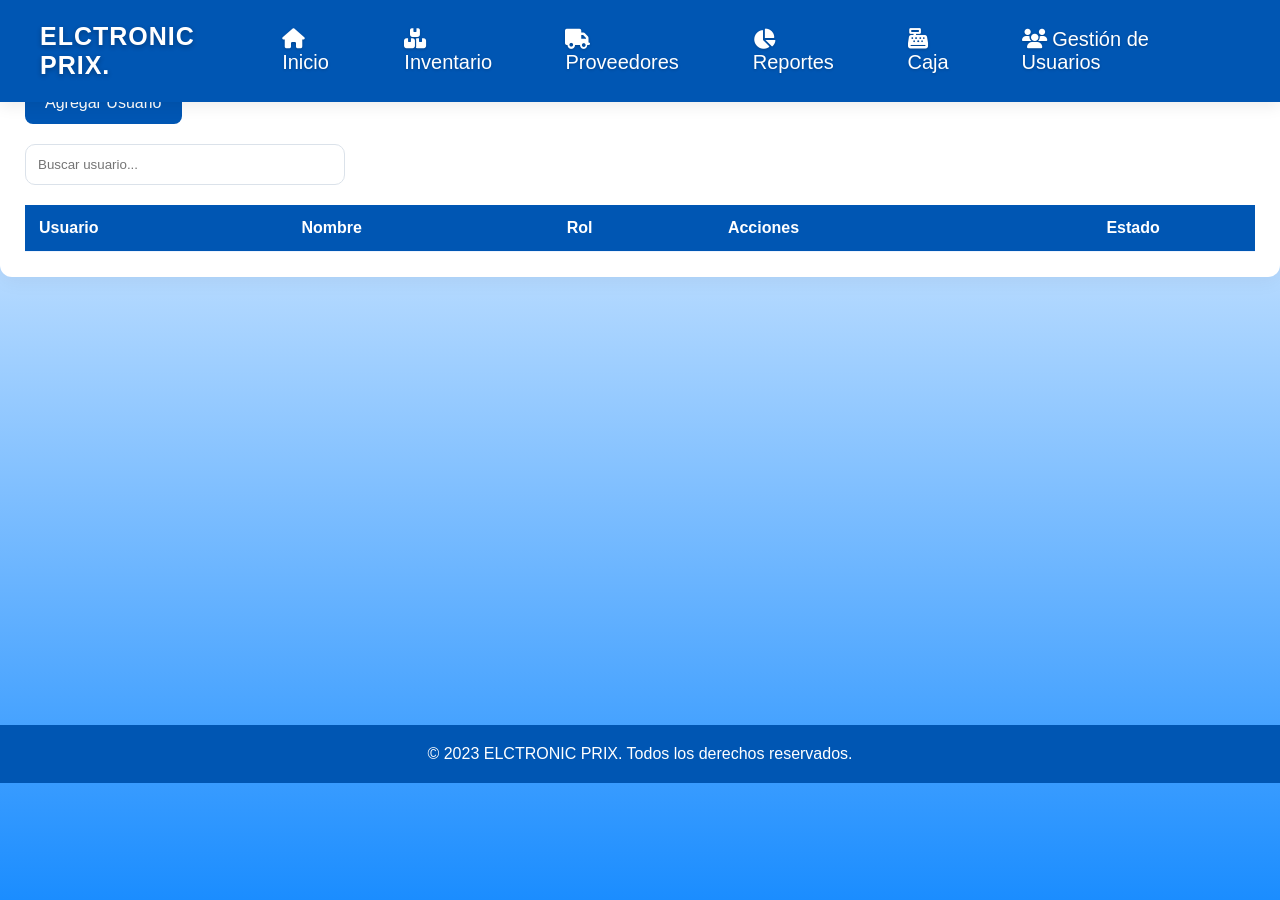
<file: usuarioadmin.html>
﻿<!DOCTYPE html>
<html lang="en">

<head>
    <meta charset="UTF-8">
    <meta name="viewport" content="width=device-width, initial-scale=1.0">
    <title>gestion de usuarios</title>
    <link rel="stylesheet" href="./admincss/uasuarioadmin.css">
     <link rel="stylesheet" href="https://cdnjs.cloudflare.com/ajax/libs/font-awesome/6.7.2/css/all.min.css">
</head>

<body>
    <header>
        <div class="logo">

            <p>ELCTRONIC PRIX.</p>
        </div>
        <nav>
             <a href="./inicioadmin.html">
                 <i class="fa-solid fa-house"></i>
                Inicio
            </a>
            <a href="./inventarioadmin.html">
                <i class="fa-solid fa-boxes-stacked"></i>
                Inventario
                <a href="./proveedoresadmin.html">
                    <i class="fa-solid fa-truck"></i>
                    Proveedores
                </a>
                <a href="./reporteadmin.html">
                    <i class="fa-solid fa-chart-pie"></i>
                    Reportes
                </a>
                <a href="./cajaadmin.html">
                    <i class="fa-solid fa-cash-register"></i>
                    Caja
                </a>
                <a href="./usuarioadmin.html">
                    <i class="fa-solid fa-users"></i>
                    Gestión de Usuarios
                </a>

        </nav>
    </header>

    <main>
        <h1>Gestión de Usuarios</h1>
        <div class="gestionUsuarios">
            <button id="btnusuario">Agregar Usuario</button>

            <div class="buscar-usuario">
                <input type="text" placeholder="Buscar usuario...">
            </div>
            <table id="tablaUsuarios">

                <thead>
                    <tr>
                        <th>Usuario</th>
                        <th>Nombre</th>
                        <th>Rol</th>
                        <th>Acciones</th>
                        <th class="activo">Estado</th>
                    </tr>
                </thead>
                <tbody id="users-body">
                    <!-- Aquí se llenarán los usuarios dinámicamente -->
                </tbody>
            </table>
        </div>

        <div id="ModalUsuario" class="modal">
          <!-- MODAL USUARIO -->
<div id="ModalUsuario" class="modal">

    <div class="modal-contenedor">

        <span class="cerrar">&times;</span>

        <h2 id="tituloModal">
            Registrar Usuario
        </h2>

        <form id="FormUsuario">

            <input type="hidden" id="userId">

            <div class="grupo-campo">
                <label for="nombreUsuario">
                    Nombre de Usuario
                </label>

                <input
                    type="text"  id="nombreUsuario"  placeholder="Ej: jperez"  required>
            </div>

            <div class="grupo-campo">
                <label for="name">
                    Nombre Completo
                </label>

                <input type="text" id="name" placeholder="Ej: Juan Pérez" required>
            </div>

           

            <div class="grupo-campo">
                <label for="role">
                    Rol
                </label>

                <select id="role" required>

                    <option value="">
                        Seleccione un rol
                    </option>

                    <option value="administrador">
                        Administrador
                    </option>

                    <option value="empleado">
                        Empleado
                    </option>

                </select>
            </div>


            <div class="grupo-campo">
                <label for="estado">
                    Estado
                </label>

                <select id="estado">

                    <option value="activo">
                        Activo
                    </option>

                    <option value="inactivo">
                        Inactivo
                    </option>

                </select>
            </div>

            <div class="acciones-modal">

                <button
                    type="button" class="btn-cancelar">
                    Cancelar
                </button>

                <button
                    type="submit" class="btn-guardar">
                         Guardar Usuario
                </button>

            </div>

        </form>

    </div>

</div>

    </main>

    <footer>
        <p>&copy; 2023 ELCTRONIC PRIX. Todos los derechos reservados.</p>
    </footer>

    <script src="./adminjs/usuariosadmin.js"></script>
</body>

</html>
</file>
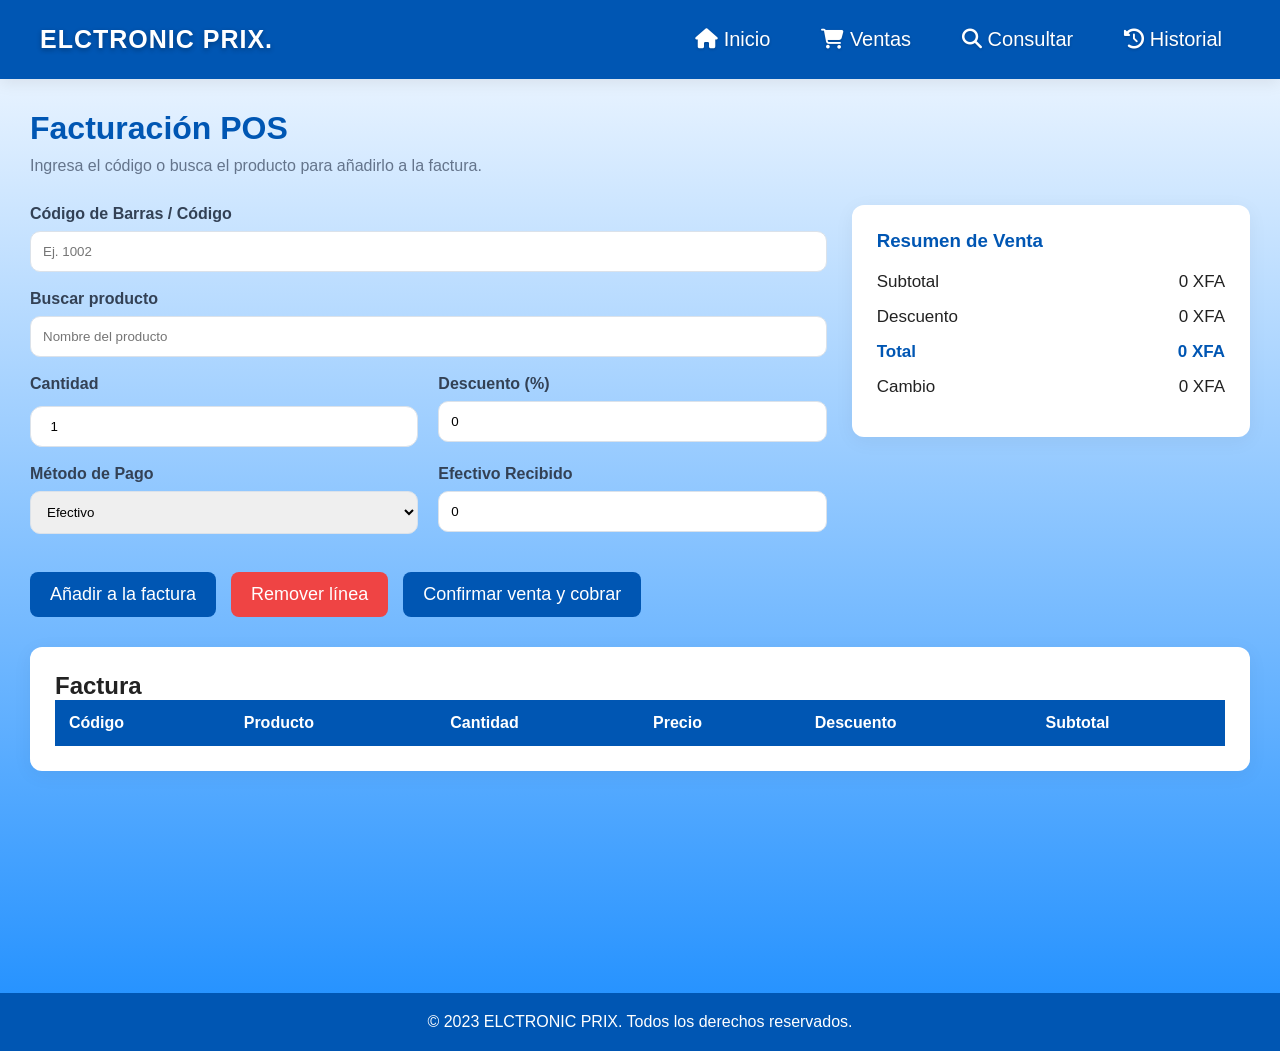
<file: ventas.html>
﻿<!DOCTYPE html>
<html lang="en">

<head>
    <meta charset="UTF-8">
    <meta name="viewport" content="width=device-width, initial-scale=1.0">
    <title>ventas</title>
    <link rel="stylesheet" href="./css/ventas.css">
    <link rel="stylesheet" href="https://cdnjs.cloudflare.com/ajax/libs/font-awesome/6.7.2/css/all.min.css">
</head>

<body>
    <header>
        <div class="logo">

            <p>ELCTRONIC PRIX.</p>
        </div>
        <nav>
            <a href="./inicio.html">
                <i class="fa-solid fa-house"></i>
                Inicio
            </a>

            <a href="./ventas.html">
                <i class="fa-solid fa-cart-shopping"></i>
                Ventas
            </a>

            <a href="./consultar.html">
                <i class="fa-solid fa-magnifying-glass"></i>
                Consultar
            </a>

            <a href="./historial.html">
                <i class="fa-solid fa-clock-rotate-left"></i>
                Historial
            </a>
        </nav>
    </header>

    <main>
        <section class="panel">
            <div class="header">
                <h1>Facturación POS</h1>
                <p>Ingresa el código o busca el producto para añadirlo a la factura.</p>
            </div>
            <div class="ventas">
                 <form id="ventaform">
                <div class="grupo-campo">
                    <label for="codigo">Código de Barras / Código</label>
                    <input type="text" id="codigo" placeholder="Ej. 1002" autocomplete="off">
                    <small id="error-codigo" class="mensaje-error"></small>
                </div>

                <div class="grupo-campo">
                    <label for="busqueda">Buscar producto</label>
                    <input type="text" id="busqueda" placeholder="Nombre del producto">
                    <small id="error-busqueda" class="mensaje-error"></small>
                </div>

                <div class="filascampo">
                    <div class="grupo-campo">
                        <label for="cantidad">Cantidad</label>
                        <input type="number" id="cantidad" value="1">
                        <small id="error-cantidad" class="mensaje-error"></small>
                    </div>

                    <div class="grupo-campo">
                        <label for="descuento">Descuento (%)</label>
                        <input type="number" id="descuento" value="0">
                        <small id="error-descuento" class="mensaje-error"></small>
                    </div>

                </div>

                <div class="filascampo">
                    <div class="grupo-campo">
                        <label for="metodoPago">Método de Pago</label>
                        <select id="metodoPago">
                            <option value="Efectivo">
                                Efectivo
                            </option>
                            <option value="Tarjeta">
                                Tarjeta
                            </option>
                        </select>
                    </div>

                    <div class="grupo-campo">
                        <label for="efectivo">Efectivo Recibido</label>
                        <input type="number" id="efectivo" value="0">
                        <small id="error-efectivo" class="mensaje-error"></small>
                    </div>
                </div>

                <div class="buttones">
                    <button type="button" id="btnAgregar">
                        Añadir a la factura
                    </button>
                    <button type="button" id="btnRemover">
                        Remover línea
                    </button>
                    <button type="button" id="btnConfirmar">
                        Confirmar venta y cobrar
                    </button>
                </div>
            </form>

            <div class="resumen-pago">

                <h3>Resumen de Venta</h3>

                <p>
                    <span>Subtotal</span>
                    <span id="subtotalResumen">0 XFA</span>
                </p>

                <p>
                    <span>Descuento</span>
                    <span id="descuentoResumen">0 XFA</span>
                </p>

                <p class="total-final">
                    <span>Total</span>
                    <span id="totalResumen">0 XFA</span>
                </p>

                <p>
                    <span>Cambio</span>
                    <span id="cambioResumen">0 XFA</span>
                </p>
            </div>
            </div>


            <section class="factura">
                <h2>Factura</h2>
                <table class="tabla-factura">
                    <thead>
                        <tr>
                            <th>Código</th>
                            <th>Producto</th>
                            <th>Cantidad</th>
                            <th>Precio</th>
                            <th>Descuento</th>
                            <th>Subtotal</th>
                        </tr>
                    </thead>
                    <tbody id="carro-body">
                        <!-- aqui vendran los Productos añadidos desde JS -->
                    </tbody>
                </table>
            </section>
        </section>
    </main>

    <footer>
        <p>&copy; 2023 ELCTRONIC PRIX. Todos los derechos reservados.</p>
    </footer>

    <script src="./js/ventas.js"></script>
</body>

</html>
</file>
<file: css/style.css>
:root{
  --colorPrimario: #0056b3;
  --colorSecundario: #ffffff;
  --bag: linear-gradient(180deg,#f8fbff,#eef4ff);
  --radius: 12px;
}

*{
    margin:0;
    padding:0;
    box-sizing:border-box;
}

body{
    font-family:Arial, Helvetica, sans-serif;
    background:#404447;
    min-height:100vh;
}

.contenedor{
    display:flex;
    justify-content:center;
    align-items:center;
    min-height:100vh;
}

.card-login{
    background:white;
    width:450px;
    padding:40px;
    border-radius:15px;
    box-shadow:0 10px 25px rgba(0,0,0,.15);
}

.card-login h1{
    text-align:center;
    color:#003366;
    margin-bottom:10px;
}

.subtitulo{
    text-align:center;
    color:#666;
    margin-bottom:30px;
    line-height:1.5;
}

.grupo{
    margin-bottom:20px;
}

label{
    display:block;
    margin-bottom:8px;
    font-weight:bold;
    color:#333;
}

input{
    width:100%;
    padding:12px;
    border:1px solid #ccc;
    border-radius:8px;
    font-size:15px;
}

input:focus{
    outline:none;
    border:1px solid #0056b3;
}

small{
    display:block;
    margin-top:5px;
    color:#777;
}


.btn-login{
    width:100%;
    background:#0056b3;
    color:white;
    border:none;
    padding:14px;
    border-radius:8px;
    font-size:16px;
    cursor:pointer;
}

.btn-login:hover{
    background:#003f88;
}
</file>
<file: admincss/cajaadmin.css>
:root{
  --colorPrimario:#0056b3;
  --colorSecundario:#ffffff;
  --bag:linear-gradient(180deg,#f8fbff,#1b8dff);
  --radius:12px;
}

*{
    margin:0;
    padding:0;
    box-sizing:border-box;
}

body{
  min-height:100vh;
  font-family:'Segoe UI',sans-serif;
  background:var(--bag);
  color:#222;
}

header{
  background:var(--colorPrimario);
  position:fixed;
  top:0;
  left:0;
  z-index:1000;
  width:100%;
  color:white;
  display:flex;
  justify-content:space-between;
  align-items:center;
  padding:18px 40px;
  box-shadow:0 4px 15px rgba(0,0,0,.08);
  text-shadow:0 1px 3px rgba(0,0,0,.2);
}

.logo p{
  font-size:25px;
  font-weight:700;
  letter-spacing:1px;
  text-shadow:0 2px 5px rgba(0,0,0,.3);
}

nav{
  display:flex;
  gap:15px;
}

nav a{
  color:white;
  text-decoration:none;
  padding:10px 18px;
  border-radius:8px;
  transition:.3s;
  font-size:20px;
}

nav a:hover{
  background:rgba(255,255,255,.15);
}

main{
  margin-top: 80px;
}

.caja-panel{
    max-width:1400px;
    margin:auto;
    padding:30px;
}

.caja-panel h1{
    color:var(--colorPrimario);
    font-size:25px;
    margin-bottom:10px;
}

.caja-panel p{
    color:#64748b;
    margin-bottom:30px;
}

.caja-summary{
    display:grid;
    grid-template-columns:repeat(auto-fit,minmax(250px,1fr));
    gap:20px;
    margin-bottom:30px;
   text-align: center;
}    

.summary-card{
    background:white;
    padding:25px;
    border-radius:var(--radius);
    box-shadow:0 4px 20px rgba(0,0,0,.05);
    transition:.3s;
}

.summary-card:hover{
    transform:translateY(-4px);
}


.summary-card h2{
    color:#64748b;
    font-size:20px;
}

.summary-card p{
    margin-top:15px;
    font-size:18px;
    font-weight:bold;
}


.filtro-caja{
    background:white;
    padding:20px;
    border-radius:var(--radius);
    box-shadow:0 4px 20px rgba(0,0,0,.05);
    display:flex;
    gap:15px;
    align-items:center;
    margin-bottom:25px;
}

.filtro-caja input{
    padding:12px;
    border:1px solid #dbe2ea;
    border-radius:10px;
}
.filtro-caja button{
    background:var(--colorPrimario);
    color:white;
    border:none;
    padding:12px 20px;
    border-radius:var(--radius);
    cursor:pointer;
}

.caja-transaccion{
    background:white;
    padding:25px;
    border-radius:var(--radius);
    box-shadow:0 4px 20px rgba(0,0,0,.05);
    overflow-x:auto;
}

.caja-transaccion h2{
    color:var(--colorPrimario);
    margin-bottom:20px;
}
.caja-transaccion table{
    width:100%;
    border-collapse:collapse;
}

.caja-transaccion thead{
    background:var(--colorPrimario);
    color:white;
}

.caja-transaccion th,
.caja-transaccion td{
    padding:15px;
    text-align:left;
}

.caja-transaccion tbody tr{
    border-bottom:1px solid #eef2f7;
}

.caja-transaccion tbody tr:hover{
    background:#f8fbff;
}

footer{
  margin-top:17%;
  background:var(--colorPrimario);
  color:white;
  text-align:center;
  padding:20px;
}
</file>
<file: css/consultar.css>
:root{
  --colorPrimario:#0056b3;
  --colorSecundario:#ffffff;
  --bag:linear-gradient(180deg,#f8fbff,#1b8dff);
  --radius:12px;
}

*{
    margin:0;
    padding:0;
    box-sizing:border-box;
}

body{
  min-height:100vh;
  font-family:Arial, Helvetica, sans-serif;
  background:var(--bag);
  color:#222;
}

header{
  background:var(--colorPrimario);
  position:fixed;
  top:0;
  left:0;
  z-index:1000;
  width:100%;
  color:white;
  display:flex;
  justify-content:space-between;
  align-items:center;
  padding:18px 40px;
  box-shadow:0 4px 15px rgba(0,0,0,.08);
  text-shadow:0 1px 3px rgba(0,0,0,.2);
}

.logo p{
  font-size:25px;
  font-weight:700;
  letter-spacing:1px;
  text-shadow:0 2px 5px rgba(0,0,0,.3);
}

nav{
  display:flex;
  gap:15px;
}

nav a{
  color:white;
  text-decoration:none;
  padding:10px 18px;
  border-radius:8px;
  transition:.3s;
  font-size:20px;
}

nav a:hover{
  background:rgba(255,255,255,.15);
}

main{
    margin-top:80px;
    padding:20px;
}

.consultal-panel{
    max-width:1400px;
    margin:auto;
    padding:30px;
}

.consultal-panel h1{
    color:var(--colorPrimario);
    font-size:2rem;
    margin-bottom:10px;
}
.consultal-panel p{
    color:#64748b;
    margin-bottom:25px;
}


.sbusqueda{
    display:flex;
    gap:15px;
    margin-bottom:30px;
}


.sbusqueda input{
    flex:1;
    padding:14px;
    border:1px solid #dbe2ea;
    border-radius:10px;
    font-size:1rem;
    outline:none;
}



.sbusqueda input:focus{
    border-color:var(--colorPrimario);
}



#btnBuscar{
    background:var(--colorPrimario);
    color:white;
    border:none;
    padding:14px 25px;
    border-radius:10px;
    cursor:pointer;
    font-weight:600;
}

#btnBuscar:hover{
    opacity:.9px;
}

#buscartodo{
    background:var(--colorPrimario);
    color:white;
    border:none;
    padding:14px 25px;
    border-radius:10px;
    cursor:pointer;
    font-weight:600;
}

#buscarTodo:hover{
    opacity: .9px;
}


.resumen-productos{
    display:grid;
    grid-template-columns:repeat(3,1fr);
    gap:20px;
    margin-bottom:30px;
    text-align:center;
}
.caja-producto{
    background:white;
    padding:20px;
    border-radius:var(--radius);
    box-shadow:0 4px 20px rgba(0,0,0,.05);
   
    text-align: center;
}
.caja-producto span{
    display:block;
    margin-top:10px;
    font-size:2rem;
    font-weight:bold;
    color:var(--colorPrimario);
}

.tabla-productos{
    background:white;
    padding:25px;
    border-radius:var(--radius);
    box-shadow:0 4px 20px rgba(0,0,0,.05);
    overflow-x:auto;
}

.consultar-tabla{
    width:100%;
    border-collapse:collapse;
}



.consultar-tabla thead{
    background:var(--colorPrimario);
    color:white;
}
.consultar-tabla th,
.consultar-tabla td{
    padding:15px;
    text-align:left;
}
.consultar-tabla tbody tr{
    border-bottom:1px solid #eef2f7;
}



.consultar-tabla tbody tr:hover{
    background:#f8fbff;
}

.stock-ok{
    background:#dcfce7;
    color:#15803d;
    padding:6px 12px;
    border-radius:var(--radius);
    font-size:.17px;
    font-weight:600px;
}

.stock-bajo{
    background:#fef3c7;
    color:#b45309;
    padding:6px 12px;
    border-radius:var(--radius);
    font-size:.17px;
    font-weight:600px;
}

footer{
  margin-top:15%;
  background:var(--colorPrimario);
  color:white;
  text-align:center;
  padding:20px;
}
</file>
<file: css/historial.css>
:root{
  --colorPrimario:#0056b3;
  --colorSecundario:#ffffff;
  --bag:linear-gradient(180deg,#f8fbff,#1b8dff);
  --radius:12px;
}

*{
    margin:0;
    padding:0;
    box-sizing:border-box;
}

body{
  min-height:100vh;
  font-family:'Segoe UI',sans-serif;
  background:var(--bag);
  color:#222;
}

header{
  background:var(--colorPrimario);
  position:fixed;
  top:0;
  left:0;
  z-index:1000;
  width:100%;
  color:white;
  display:flex;
  justify-content:space-between;
  align-items:center;
  padding:18px 40px;
  box-shadow:0 4px 15px rgba(0,0,0,.08);
  text-shadow:0 1px 3px rgba(0,0,0,.2);
}

.logo p{
  font-size:25px;
  font-weight:700;
  letter-spacing:1px;
  text-shadow:0 2px 5px rgba(0,0,0,.3);
}

nav{
  display:flex;
  gap:15px;
}

nav a{
  color:white;
  text-decoration:none;
  padding:10px 18px;
  border-radius:8px;
  transition:.3s;
  font-size:20px;
}

nav a:hover{
  background:rgba(255,255,255,.15);
}

main{
  margin-top:80px;
}

.sbusqueda{
    display:flex;
    gap:15px;
    margin-bottom:30px;
}


.sbusqueda input{
    flex:1;
    padding:14px;
    border:1px solid #dbe2ea;
    border-radius:10px;
    font-size:1rem;
    outline:none;
}

#btnBuscarVenta{
    background:var(--colorPrimario);
    color:white;
    border:none;
    padding:14px 25px;
    border-radius:10px;
    cursor:pointer;
    font-weight:600;
}

#btnBuscar:hover{
    opacity:.9px;
}


.sbusqueda input:focus{
    border-color:var(--colorPrimario);
}

#buscartodo{
    background:var(--colorPrimario);
    color:white;
    border:none;
    padding:14px 25px;
    border-radius:10px;
    cursor:pointer;
    font-weight:600;
}

.historial-panel{
    max-width:1400px;
    margin:auto;
    padding:30px;
}

.historial-panel h1{
    color:var(--colorPrimario);
    font-size:2rem;
    margin-bottom:10px;
}

.historial-panel p{
    color:#64748b;
    margin-bottom:25px;
}

.resumen-historial{
    display:grid;
    grid-template-columns:repeat(3,1fr);
    gap:20px;
    margin-bottom:25px;
}

.caja-historial{
    background:white;
    padding:20px;
    border-radius:var(--radius);
    box-shadow:0 4px 20px rgba(0,0,0,.05);
    text-align: center;
}

.caja-historial span{
    display:block;
    margin-top:10px;
    font-size:17px;
    font-weight:bold;
    color:var(--colorPrimario);
    text-align: center;
}

.tabla-container{
    background:white;
    padding:25px;
    border-radius:var(--radius);
    box-shadow:0 4px 20px rgba(0,0,0,.05);
    overflow-x:auto;
}

.historial-tabla{
    width:100%;
    border-collapse:collapse;
}

.historial-tabla thead{
    background:var(--colorPrimario);
    color:white;
}

.historial-tabla th,
.historial-tabla td{
    padding:15px;
    text-align:left;
}

.historial-tabla tbody tr{
    border-bottom:1px solid #eef2f7;
}

.historial-tabla tbody tr:hover{
    background:#f8fbff;
}

.estado-completado{
    background:green;
    color:white;
    padding:6px 12px;
    border-radius:7px;  
}

.estado-anulado{
    background:red;
    color:white;
    padding:6px 12px;
    border-radius:7px;
}
.estado-pendiente{
    background:rgb(216, 145, 13);
    color:white;
    padding:6px 12px;
    border-radius:7px;
}

footer{
  margin-top:15%;
  background:var(--colorPrimario);
  color:white;
  text-align:center;
  padding:20px;
}
</file>
<file: css/inicio.css>
:root{
  --colorPrimario:#0056b3;
  --colorSecundario:#ffffff;
  --bag:linear-gradient(180deg, #ffff,#1b8dff);
  --radius:12px;
}

*{
    margin:0;
    padding:0;
    box-sizing:border-box;
}

body{
  min-height:100vh;
  font-family:Arial;
  background:var(--bag);
  color:#222;
}

header{
  background:var(--colorPrimario);
  position:fixed;
  top:0;
  left:0;
  z-index:1000;
  width:100%;
  color:white;
  display:flex;
  justify-content:space-between;
  align-items:center;
  padding:18px 40px;
  box-shadow:0 4px 15px rgba(0,0,0,.08);
  text-shadow:0 1px 3px rgba(0,0,0,.2);
}

.logo p{
  font-size:25px;
  font-weight:700;
  letter-spacing:1px;
  text-shadow:0 2px 5px rgba(0,0,0,.3);
}

nav{
  display:flex;
  gap:15px;
}

nav a{
  color:white;
  text-decoration:none;
  padding:10px 18px;
  border-radius:8px;
  transition:.3s;
  font-size:20px;
}

nav a:hover{
  background:rgba(255,255,255,.15);
}

main{
  max-width:1400px;
  height:100%;
  margin:auto;
  padding:35px;
}
main{
  margin-top:80px;
}
.inicio-header{
  margin-bottom:30px;
}

.inicio-header h1{
  color:var(--colorPrimario);
  font-size:2rem;
  margin-bottom:10px;
}

.inicio-header p{
  color:#555;
}

.inicio-tarjetas{
  display:grid;
  grid-template-columns: repeat(auto-fit,minmax(250px,1fr));
  gap:25px;
  margin-bottom:35px;
  text-align:center;
}

.tarjetas{
  background:white;
  padding:25px;
  border-radius:var(--radius);
  box-shadow:0 4px 20px rgba(0,0,0,.05);
  transition:.3s;
}
.tarjetas:hover{
  box-shadow:0 8px 30px rgba(0,0,0,.1);
  transform:translateY(-5px);
}

.tarjetas p{
  font-size:17px;
  font-weight:bold;
  color:var(--colorPrimario);
}

.resumen-operaciones{
  display:grid;
  grid-template-columns:repeat(auto-fit,minmax(450px,1fr));
  gap:25px;
}

.resumen{
  background:white;
  padding:25px;
  border-radius:var(--radius);
  box-shadow:0 4px 20px rgba(0,0,0,.05);
}

.resumen h2{
  color:var(--colorPrimario);
  margin-bottom:20px;
  border-bottom:2px solid #eef4ff;
  padding-bottom:10px;
}

.resumen ul{
  list-style:none;
}

.resumen li{
  padding:12px;
  margin-bottom:10px;
  background:#f8fbff;
  border-radius:8px;

}

footer{
  margin-top:15%;
  background:var(--colorPrimario);
  color:white;
  text-align:center;
  padding:20px;

}
</file>
<file: admincss/inicioadmin.css>
:root{
  --colorPrimario:#0056b3;
  --colorSecundario:#ffffff;
  --bag:linear-gradient(180deg,#f8fbff,#1b8dff);
  --radius:12px;
}

*{
    margin:0;
    padding:0;
    box-sizing:border-box;
}

body{
  min-height:100vh;
  font-family:'Segoe UI',sans-serif;
  background:var(--bag);
  color:#222;
}

header{
  background:var(--colorPrimario);
  position:fixed;
  top:0;
  left:0;
  z-index:1000;
  width:100%;
  color:white;
  display:flex;
  justify-content:space-between;
  align-items:center;
  padding:18px 40px;
  box-shadow:0 4px 15px rgba(0,0,0,.08);
  text-shadow:0 1px 3px rgba(0,0,0,.2);
}

.logo p{
  font-size:25px;
  font-weight:700;
  letter-spacing:1px;
  text-shadow:0 2px 5px rgba(0,0,0,.3);
}

nav{
  display:flex;
  gap:15px;
}

nav a{
  color:white;
  text-decoration:none;
  padding:10px 18px;
  border-radius:8px;
  transition:.3s;
  font-size:20px;
}

nav a:hover{
  background:rgba(255,255,255,.15);
}
main{
    margin-top:80px;
    padding:20px;
}

.inicio-admin{
    max-width:1400px;
    margin:auto;
    padding:30px;
}

.inicio-admin h1{
    font-size:27px;
    color:var(--colorPrimario);
    margin-bottom:10px;
}

.inicio-admin p{
    color:#64748b;
    margin-bottom:30px;
}

.admin-tarjetas{
    display:grid;
    grid-template-columns:repeat(auto-fit,minmax(240px,1fr));
    gap:20px;
    margin-bottom:35px;
}
.tarjeta{
    background:white;
    padding:20px;
    border-radius:var(--radius);
    box-shadow:0 4px 15px rgba(0,0,0,.1);
    transition:.3s;
    text-align:center;
}
.tarjeta:hover{
    transform:translateY(-5px);
    box-shadow:0 6px 20px rgba(0,0,0,.15);
}

.tarjeta h2{
    font-size:22px;
    color:var(--colorPrimario);
    margin-bottom:10px;
}

.tarjeta p{
    margin-top:15px;
    font-size:20px;
    font-weight:bold;
    color:var(--colorPrimario);
}


.acciones-rapidas{
    display:flex;
    gap:15px;
    margin-bottom:30px;
    margin-top: 10px;
    justify-content: center;
}

.acciones-rapidas button{
    background:var(--colorPrimario);
    color:white;
    border:none;
    font-size: 16px;
    padding:12px 20px;
    border-radius:10px;
    cursor:pointer;
    align-items: center;   
}

.top-productos{
    background-color:white;
    padding:25px;
    border-radius:var(--radius);
    box-shadow:0 4px 20px rgba(0,0,0,.05);
}

.top-productos h2{
    font-size:22px;
    color:var(--colorPrimario);
    margin-bottom:20px;
}

.top-productos table{
    width:100%;
    border-collapse:collapse;
}

.top-productos thead{
    background:var(--colorPrimario);
    color:white;
}
.top-productos th, .top-productos td{
    padding:12px 15px;
    text-align:left;
    border-bottom:1px solid #eee;
}

.top-productos tbody tr:hover{
    background:#f8fbff;
}

footer{
  margin-top:15%;
  background:var(--colorPrimario);
  color:white;
  text-align:center;
  padding:20px;
}
</file>
<file: admincss/inventarioadmin.css>
:root{
  --colorPrimario:#0056b3;
  --colorSecundario:#ffffff;
  --bag:linear-gradient(180deg,#f8fbff,#1b8dff);
  --radius:12px;
}

*{
    margin:0;
    padding:0;
    box-sizing:border-box;
}

body{
  min-height:100vh;
  font-family:'Segoe UI',sans-serif;
  background:var(--bag);
  color:#222;
}

header{
  background:var(--colorPrimario);
  position:fixed;
  top:0;
  left:0;
  z-index:1000;
  width:100%;
  color:white;
  display:flex;
  justify-content:space-between;
  align-items:center;
  padding:18px 40px;
  box-shadow:0 4px 15px rgba(0,0,0,.08);
  text-shadow:0 1px 3px rgba(0,0,0,.2);
}

.logo p{
  font-size:25px;
  font-weight:700;
  letter-spacing:1px;
  text-shadow:0 2px 5px rgba(0,0,0,.3);
}

nav{
  display:flex;
  gap:15px;
}

nav a{
  color:white;
  text-decoration:none;
  padding:10px 18px;
  border-radius:8px;
  transition:.3s;
  font-size:20px;
}

nav a:hover{
  background:rgba(255,255,255,.15);
}

main{
  margin-top: 80px;
}

main h1{
    color:var(--colorPrimario);
    margin-bottom:25px;
}

.inventorio-form{
    background:white;
    padding:25px;
    border-radius:var(--radius);
    box-shadow:0 4px 20px rgba(0,0,0,.05);
    margin-bottom:30px;
}

.campos{
    display:grid;
    grid-template-columns: repeat(2,1fr);
    gap:20px;
    margin-bottom:15px;
}

.campos input{
    padding:14px;
    border:1px solid #dbe2ea;
    border-radius:10px;
    outline:none;
}

.campos input:focus{
    border-color:var(--colorPrimario);
}

.campos button{
    background:var(--colorPrimario);
    color:var(--colorSecundario);
    border:none;
    border-radius:10px;
    cursor:pointer;
    font-weight:600px;
}

.campos button:hover{
    opacity:.9;
}

.inventario{
    display:grid;
    grid-template-columns:2fr 1fr;
    gap:25px;
    margin-bottom:30px;
}

.stock-alerta{
    background:white;
    padding:25px;
    border-radius:var(--radius);
    box-shadow:0 4px 20px rgba(0,0,0,.05);
    height:auto;
}

.stock-alerta h2{
    color:#ef4444;
    margin-bottom:20px;
}

.stock-alerta ul{
    list-style:none;
}

.stock-alerta li{
    background:#fff5f5;
    padding:12px;
    border-radius:8px;
    margin-bottom:10px;
}

.inventario-contenedor{
    background:var(--colorSecundario);
    padding:25px;
    border-radius:var(--radius);
    box-shadow:0 4px 20px rgba(0,0,0,.05);
}

.inventario-contenedor h2{
    color:var(--colorPrimario);
    margin-bottom:20px;
}

.acciones-inventario{
    margin-bottom:20px;
}

.acciones-inventario input{
    width:100%;
    padding:14px;
    border:1px solid #dbe2ea;
    border-radius:10px;
    outline:none;
}
.inventario-contenedor table{
    width:100%;
    border-collapse:collapse;
}

.inventario-contenedor thead{
    background:var(--colorPrimario);
    color:white;
}

.inventario-contenedor th,
.inventario-contenedor td{
    padding:15px;
    text-align:left;
}

.inventario-contenedor tbody tr:hover{
    background:#f8fbff;
}

/*la tabla que llegara de javascript*/
.estado-disponible{
    background:#dcfce7;
    color:#15803d;
    padding:6px 12px;
    border-radius:20px;
    font-size:.85rem;
}

.estado-bajo{
    background:#fef3c7;
    color:#b45309;
    padding:6px 12px;
    border-radius:20px;
    font-size:.25px;
}

.estado-agotado{
    background:#fee2e2;
    color:#b91c1c;
    padding:6px 12px;
    border-radius:20px;
    font-size:.85rem;
}

/*botones de acciones de la tabla*/
.btn-editar{
    background:#3b82f6;
    color:white;
}
.btn-eliminar{
    background:#ef4444;
    color:white;
}
.btn-editar,
.btn-eliminar{
    border:none;
    padding:8px 12px;
    border-radius:8px;
    cursor:pointer;
}

footer{
  margin-top:15%;
  background:var(--colorPrimario);
  color:white;
  text-align:center;
  padding:20px;
}
</file>
<file: admincss/proveedoresadmin.css>
:root{
  --colorPrimario:#0056b3;
  --colorSecundario:#ffffff;
  --bag:linear-gradient(180deg,#f8fbff,#1b8dff);
  --radius:12px;
}

*{
    margin:0;
    padding:0;
    box-sizing:border-box;
}

body{
  min-height:100vh;
  font-family:'Segoe UI',sans-serif;
  background:var(--bag);
  color:#222;
}

header{
  background:var(--colorPrimario);
  position:fixed;
  top:0;
  left:0;
  z-index:1000;
  width:100%;
  color:white;
  display:flex;
  justify-content:space-between;
  align-items:center;
  padding:18px 40px;
  box-shadow:0 4px 15px rgba(0,0,0,.08);
  text-shadow:0 1px 3px rgba(0,0,0,.2);
}

.logo p{
  font-size:25px;
  font-weight:700;
  letter-spacing:1px;
  text-shadow:0 2px 5px rgba(0,0,0,.3);
}

nav{
  display:flex;
  gap:15px;
}

nav a{
  color:white;
  text-decoration:none;
  padding:10px 18px;
  border-radius:8px;
  transition:.3s;
  font-size:20px;
}

nav a:hover{
  background:rgba(255,255,255,.15);
}


main{
    margin-top:90px;
    max-width:1400px;
    margin-left:auto;
    margin-right:auto;
    padding:20px;
}

main h1{
    color:var(--colorPrimario);
    font-size:2rem;
    margin-bottom:25px;
}

.acciones-proveedor{
    display:flex;
    justify-content:flex-end;
    margin-bottom:20px;
}

#abrirModal{
    background:var(--colorPrimario);
    color:white;
    border:none;
    padding:12px 20px;
    border-radius:10px;
    cursor:pointer;
    font-weight:600;
}

.agregar-proveedor{
    background:white;
    padding:25px;
    border-radius:var(--radius);
    box-shadow:0 4px 20px rgba(0,0,0,.05);
    position: relative;
}

.agregar-proveedor h2{
    color:var(--colorPrimario);
    margin-bottom:20px;
}

.modal{
    display:none; 
    width:100%;
    height:100vh;
    background:rgba(0,0,0,.5);
    z-index:2000;
    justify-content: center;
    align-items: center;
    position: absolute;
    right: -30%;

}
.modal-contenedor{
    background:white;
    width:700px;
    max-width:90%;
    padding:30px;
    border-radius:var(--radius);
    box-shadow:0 10px 40px rgba(0,0,0,.2);
    justify-content: center;
    align-items: center;
}

.cerrar-modal{
    position:absolute;
    top:15px;
    right:20px;
    font-size:28px;
    cursor:pointer;
    color:#666;
}

.modal-contenedor h2{
    color:var(--colorPrimario);
    margin-bottom:25px;
}

.modal-contenedor{
    animation:aparecer .8s ease;
}

@keyframes aparecer{
    from{
        transform:translateY(-20px);
        opacity:0;
    }

    to{
        transform:translateY(0);
        opacity:1;
    }
}

.campos{
    display:grid;
    grid-template-columns:repeat(2,1fr);
    gap:20px;
    margin-bottom:15px;
}
.campos input{
    padding:14px;
    border:1px solid #dbe2ea;
    border-radius:10px;
    outline:none;
}
.campos input:focus{
    border-color:var(--colorPrimario);
}

.campos button{
    background:var(--colorPrimario);
    color:white;
    border:none;
    border-radius:10px;
    cursor:pointer;
    font-weight:600;
}

.proveedor{
   display:grid;
    grid-template-columns:2fr 1fr;
    gap:25px;
    margin-bottom:30px;
}
.resumen-proveedores{
    display:flex;
    flex-direction:column;
    gap:15px;
}

.caja{
    background:white;
    padding:20px;
    border-radius:var(--radius);
    box-shadow:0 4px 20px rgba(0,0,0,.05);
}
.caja span{
    display:block;
    margin-top:10px;
    font-size:18px;
    font-weight:bold;
    color:var(--colorPrimario);
}

.proveedores{
    background:var(--colorSecundario);
    padding:25px;
    margin-top:20px;
    border-radius:var(--radius);
    box-shadow:0 4px 20px rgba(0,0,0,.05);
    margin-bottom:30px;
    width: 100%;
    overflow-x:auto;
}

.buscar-proveedor{
    margin-bottom:20px;
}
.buscar-proveedor input{
    width:100%;
    padding:14px;
    border:1px solid #dbe2ea;
    border-radius:10px;
}

.proveedores table{
    width:100%;
    border-collapse:collapse;
}
.proveedores thead{
    background:var(--colorPrimario);
    color:white;
    width: 100%;
}
.proveedores th,
.proveedores td{
    padding:15px;
    text-align:left;
}
.proveedores tbody tr:hover{
    background:#f8fbff;
}


/* ACCIONES DE LA TABLA DE LA LISTA DE PROVEEDORES*/

.btn-editar{
    background:#3b82f6;
    color:white;
}
.btn-eliminar{
    background:#ef4444;
    color:white;
}
.btn-editar,
.btn-eliminar{
    border:none;
    padding:8px 12px;
    border-radius:8px;
    cursor:pointer;
}

.ordenes{
    background:white;
    padding:25px;
    border-radius:var(--radius);
    box-shadow:0 4px 20px rgba(0,0,0,.05);
    overflow-x:auto;
}

.ordenes h2{
    color:var(--colorPrimario);
    margin-bottom:20px;
}

.ordenes table{
    width:100%;
    border-collapse:collapse;
}
.ordenes thead{
    background:var(--colorPrimario);
    color:white;
}
.ordenes th,
.ordenes td{
    padding:15px;
    text-align:left;
}

/* ESTADOS DE LA TABLE DE CONTROL*/
.estado-pendiente{
    background:#fef3c7;
    color:#b45309;
    padding:6px 12px;
    border-radius:20px;
}

.estado-recibido{
    background:#dcfce7;
    color:#15803d;
    padding:6px 12px;
    border-radius:20px;
}

footer{
  margin-top:15%;
  background:var(--colorPrimario);
  color:white;
  text-align:center;
  padding:20px;
}
</file>
<file: admincss/reporteadmin.css>
:root{
  --colorPrimario:#0056b3;
  --colorSecundario:#ffffff;
  --bag:linear-gradient(180deg,#f8fbff,#1b8dff);
  --radius:12px;
}

*{
    margin:0;
    padding:0;
    box-sizing:border-box;
}

body{
  min-height:100vh;
  font-family:'Segoe UI',sans-serif;
  background:var(--bag);
  color:#222;
}

header{
  background:var(--colorPrimario);
  position:fixed;
  top:0;
  left:0;
  z-index:1000;
  width:100%;
  color:white;
  display:flex;
  justify-content:space-between;
  align-items:center;
  padding:18px 40px;
  box-shadow:0 4px 15px rgba(0,0,0,.08);
  text-shadow:0 1px 3px rgba(0,0,0,.2);
}

.logo p{
  font-size:25px;
  font-weight:700;
  letter-spacing:1px;
  text-shadow:0 2px 5px rgba(0,0,0,.3);
}

nav{
  display:flex;
  gap:15px;
}

nav a{
  color:white;
  text-decoration:none;
  padding:10px 18px;
  border-radius:8px;
  transition:.3s;
  font-size:20px;
}

nav a:hover{
  background:rgba(255,255,255,.15);
}

main{
  margin-top: 80px;
}

main{
    margin-top:90px;
    max-width:1400px;
    margin-left:auto;
    margin-right:auto;
    padding:20px;
}

main h1{
    color:var(--colorPrimario);
    font-size:2rem;
    margin-bottom:25px;
}

.reporte{
    display:grid;
    grid-template-columns: repeat(auto-fit,minmax(250px,1fr));
    gap:20px;
    margin-bottom:30px;
}

.resumenTarjetas{
    background:white;
    padding:25px;
    text-align: center;
    border-radius:var(--radius);
    box-shadow: 0 4px 20px rgba(0,0,0,.05);
    transition:.3s;
}

.resumenTarjetas h2{
    color:#64748b;
    font-size:22px;
}

.resumenTarjetas p{
    margin-top:15px;
    font-size:2rem;
    font-weight:bold;
    color:var(--colorPrimario);
}

.ingresos{
    border-left-color:#10b981;
}

.ventas{
    border-left-color:#3b82f6;
}

.ganancia{
    border-left-color:#f59e0b;
}

.filtros{
    background:white;
    padding:20px;
    border-radius:var(--radius);
    box-shadow:0 4px 20px rgba(0,0,0,.05);
    display:flex;
    gap:15px;
    align-items:center;
    margin-bottom:25px;
}


.filtros input{
    padding:12px;
    border:1px solid #dbe2ea;
    border-radius:10px;
}

.filtros button{
    background:var(--colorPrimario);
    color:white;
    border:none;
    padding:12px 20px;
    border-radius:10px;
    cursor:pointer;
}

.btn-exportar{
    background:#10b981;
    color:white;
}

.tablaReporte{
    background:white;
    padding:25px;
    border-radius:var(--radius);
    box-shadow:0 4px 20px rgba(0,0,0,.05);
    overflow-x:auto;
}

.tablaReporte h2{
    color:var(--colorPrimario);
    margin-bottom:20px;
}

.tablaReporte table{
    width:100%;
    border-collapse:collapse;
}

.tablaReporte thead{
    background:var(--colorPrimario);
    color:white;
}

.tablaReporte th,
.tablaReporte td{
    padding:15px;
    text-align:left;
}



.tablaReporte tbody tr{
    border-bottom:1px solid #eef2f7;
}



.tablaReporte tbody tr:hover{
    background:#f8fbff;
}


footer{
  margin-top:20%;
  background:var(--colorPrimario);
  color:white;
  text-align:center;
  padding:20px;
}
</file>
<file: admincss/uasuarioadmin.css>
:root{
  --colorPrimario:#0056b3;
  --colorSecundario:#ffffff;
  --bag:linear-gradient(180deg,#f8fbff,#1b8dff);
  --radius:12px;
}

*{
    margin:0;
    padding:0;
    box-sizing:border-box;
}

body{
  min-height:100vh;
  font-family:'Segoe UI',sans-serif;
  background:var(--bag);
  color:#222;
}

header{
  background:var(--colorPrimario);
  position:fixed;
  top:0;
  left:0;
  z-index:1000;
  width:100%;
  color:white;
  display:flex;
  justify-content:space-between;
  align-items:center;
  padding:18px 40px;
  box-shadow:0 4px 15px rgba(0,0,0,.08);
  text-shadow:0 1px 3px rgba(0,0,0,.2);
}

.logo p{
  font-size:25px;
  font-weight:700;
  letter-spacing:1px;
  text-shadow:0 2px 5px rgba(0,0,0,.3);
}

nav{
  display:flex;
  gap:15px;
}

nav a{
  color:white;
  text-decoration:none;
  padding:10px 18px;
  border-radius:8px;
  transition:.3s;
  font-size:20px;
}

nav a:hover{
  background:rgba(255,255,255,.15);
}

main h1{
    color:var(--colorPrimario);
    font-size:2rem;
    margin-bottom:25px;
}

.gestionUsuarios{
    background:white;
    padding:25px;
    border-radius:var(--radius);
    box-shadow:0 4px 20px rgba(0,0,0,.05);
    margin-top:20px;
}

main h1{
    color:var(--colorPrimario);
    font-size:2rem;
    margin-bottom:20px;
}

#btnusuario{
    background:var(--colorPrimario);
    color:var(--colorSecundario);
    border:none;
    padding:12px 20px;
    border-radius:8px;
    font-size:16px;
    cursor:pointer;
    transition:.3s;
    margin-bottom:20px;
}

#btnusuario:hover{
    transform:translateY(-2px);
}

.buscar-usuario{
    margin-bottom:20px;
}

.buscar-usuario input{
    width:100%;
    max-width:320px;
    padding:12px;
    border:1px solid #dbe2ea;
    border-radius:10px;
    outline:none;
}

.buscar-usuario input:focus{
    border-color:var(--colorPrimario);
}

#tablaUsuarios{
    width:100%;
    border-collapse:collapse;
}

#tablaUsuarios thead{
    background:var(--colorPrimario);
    color:var(--colorSecundario);
}

#tablaUsuarios th,
#tablaUsuarios td{
    padding:14px;
    text-align:left;
    border-bottom:1px solid #eef4ff;
}

#tablaUsuarios tbody tr:hover{
    background:#f8fbff;
}

#tablaUsuarios .activo{
    text-align:center;
}



.modal{
    display:none;
    position:fixed;
    top:0;
    left:0;
    width:100%;
    margin-top: 10px;
    padding: 6%;
    height:100%;
    background:rgba(0,0,0,.5);
    justify-content:center;
    align-items:center;
    z-index:2000px;
}
.modal-contenedor{
    background:white;
    width:600px;
    max-width:90%;
    padding:30px;
    border-radius:var(--radius);
    position:relative;
    animation:aparecer .3s ease;
}

/*cerrar modal*/

.cerrar{
    position:absolute;
    top:15px;
    right:20px;
    font-size:28px;
    cursor:pointer;
}

#tituloModal{
    color:var(--colorPrimario);
    margin-bottom:25px;
}
.grupo-campo{
    display:flex;
    flex-direction:column;
    gap:8px;
    margin-bottom:18px;
}

.grupo-campo label{
    font-weight:600;
    color:#334155;
}

.grupo-campo input,
.grupo-campo select{
    padding:14px;
    border:1px solid #dbe2ea;
    border-radius:10px;
    outline:none;
}

.grupo-campo input:focus,
.grupo-campo select:focus{
    border-color:var(--colorPrimario);
    box-shadow:0 0 0 3px rgba(0,86,179,.15);
}

.acciones-modal{
    display:flex;
    justify-content:flex-end;
    gap:15px;
    margin-top:25px;
}

.btn-cancelar{
    background:#e5e7eb;
    color:#374151;
    border:none;
    padding:12px 20px;
    border-radius:10px;
    cursor:pointer;
}

.btn-guardar{
    background:var(--colorPrimario);
    color:white;
    border:none;
    padding:12px 20px;
    border-radius:10px;
    cursor:pointer;
    font-weight:600;
}

.btn-cancelar:hover,
.btn-guardar:hover{
    opacity:.9;
}

#FormUsuario{
    display:flex;
    flex-direction:column;
    gap:15px;
}



#FormUsuario input,
#FormUsuario select{
    padding:14px;
    border:1px solid #dbe2ea;
    border-radius:10px;
    outline:none;
}



#FormUsuario input:focus,
#FormUsuario select:focus{
    border-color:var(--colorPrimario);
    box-shadow:0 0 0 3px rgba(0,86,179,.15);
}


#FormUsuario button{
    background:var(--colorPrimario);
    color:white;
    border:none;
    padding:14px;
    border-radius:10px;
    cursor:pointer;
    font-weight:600;
}

footer{
  margin-top:35%;
  background:var(--colorPrimario);
  color:white;
  text-align:center;
  padding:20px;
}
</file>
<file: css/ventas.css>
:root{
  --colorPrimario:#0056b3;
  --colorSecundario:#ffffff;
  --bag:linear-gradient(180deg,#f8fbff,#1b8dff);
  --radius:12px;
}

*{
    margin:0;
    padding:0;
    box-sizing:border-box;
}

header{
  background:var(--colorPrimario);
  position:fixed;
  top:0;
  left:0;
  z-index:1000;
  width:100%;
  color:white;
  display:flex;
  justify-content:space-between;
  align-items:center;
  padding:18px 40px;
  box-shadow:0 4px 15px rgba(0,0,0,.08);
  text-shadow:0 1px 3px rgba(0,0,0,.2);
}

.logo p{
  font-size:25px;
  font-weight:700;
  letter-spacing:1px;
  text-shadow:0 2px 5px rgba(0,0,0,.3);
}

nav{
  display:flex;
  gap:15px;
}

nav a{
  color:white;
  text-decoration:none;
  padding:10px 18px;
  border-radius:8px;
  transition:.3s;
  font-size:20px;
}

nav a:hover{
  background:rgba(255,255,255,.15);
}


body{
  min-height:100vh;
  font-family:Arial;
  background:var(--bag);
  color:#222;
}

main{
    margin-top:80px;
}
.panel{
    max-width:1400px;
    margin:auto;
    padding:30px;
}

.header{
    margin-bottom:30px;
}

.header h1{
    color:var(--colorPrimario);
    font-size:2rem;
    margin-bottom:10px;
}

.header p{
    color:#64748b;
}



.ventas{
    display:grid;
    grid-template-columns:2fr 1fr;
    gap:25px;
    margin-bottom:30px;
}

.form{
    background-color:white;
    padding:25px;
    border-radius:var(--radius);
    box-shadow:0 4px 20px rgba(0,0,0,.05);
}

.grupo-campo{
    display:flex;
    flex-direction:column;
    margin-bottom:18px;
}

#cantidad{
    width: 100%;
    height: 40px;
    padding: 5%;
    margin-top: 5px;
    border-radius: var(--radius);
}

.grupo-campo label{
    margin-bottom:8px;
    font-weight:600;
    color:#334155;
}

.grupo-campo input,
.grupo-campo select{
    padding:12px;
    border:1px solid #dbe2ea;
    border-radius:10px;
    outline:none;
}

.grupo-campo input:focus,
.grupo-campo select:focus{
    border-color:var(--colorPrimario);
}

.filascampo{
    display:grid;
    grid-template-columns:repeat(2,1fr);
    gap:20px;
}

.mensaje-error{
    display:none;
    color:red;
    font-size:14px;
}

.error{
    border:2px solid red;
}

.correcto{
    border:2px solid green;
}

.buttones{
    display:flex;
    gap:15px;
    flex-wrap:wrap;
    margin-top:20px;
}

#btnAgregar,
#btnConfirmar{
    background:var(--colorPrimario);
    color:white;
    font-size:18px;
}

#btnRemover{
    background:#ef4444;
    color:white;
    font-size:18px;
}

.buttones button{
    background:var(--colorPrimario);
    color:white;
    border:none;
    padding:12px 20px;
    border-radius:8px;
    cursor:pointer;
    transition:.3s;
}

.buttones button:hover{
    transform:translateY(-2px);
}

.resumen-pago{
    background:white;
    padding:25px;
    border-radius:var(--radius);
    box-shadow:0 4px 20px rgba(0,0,0,.05);
    height:fit-content;
}

.resumen-pago h3{
    color:var(--colorPrimario);
    margin-bottom:20px;
}

.resumen-pago p{
    display:flex;
    justify-content:space-between;
    margin-bottom:15px;
    font-size:17px;
}

.total-final{
    font-size:17px;
    font-weight:bold;
    color:var(--colorPrimario);
}

.factura{
    background:white;
    padding:25px;
    border-radius:var(--radius);
    box-shadow:0 4px 20px rgba(0,0,0,.05);
}

.tabla-factura{
    width:100%;
    border-collapse:collapse;
}

.tabla-factura thead{
    background:var(--colorPrimario);
    color:white;
}

.tabla-factura th,
.tabla-factura td{
    padding:14px;
    text-align:left;
}
.tabla-factura tbody tr:hover{
    background:#f8fbff;
}

.cajaTotal{
    margin-top:25px;
    background:#eef4ff;
    padding:20px;
    border-radius:10px;
}

.cajaTotal p{
    display:flex;
    justify-content:space-between;
    margin-bottom:10px;
}

.estado-caja{
    display:flex;
    gap:20px;
    margin-top:15px;
    background:#eef4ff;
    padding:12px;
    border-radius:10px;
}

footer{
  margin-top:15%;
  background:var(--colorPrimario);
  color:white;
  text-align:center;
  padding:20px;
}
</file>
